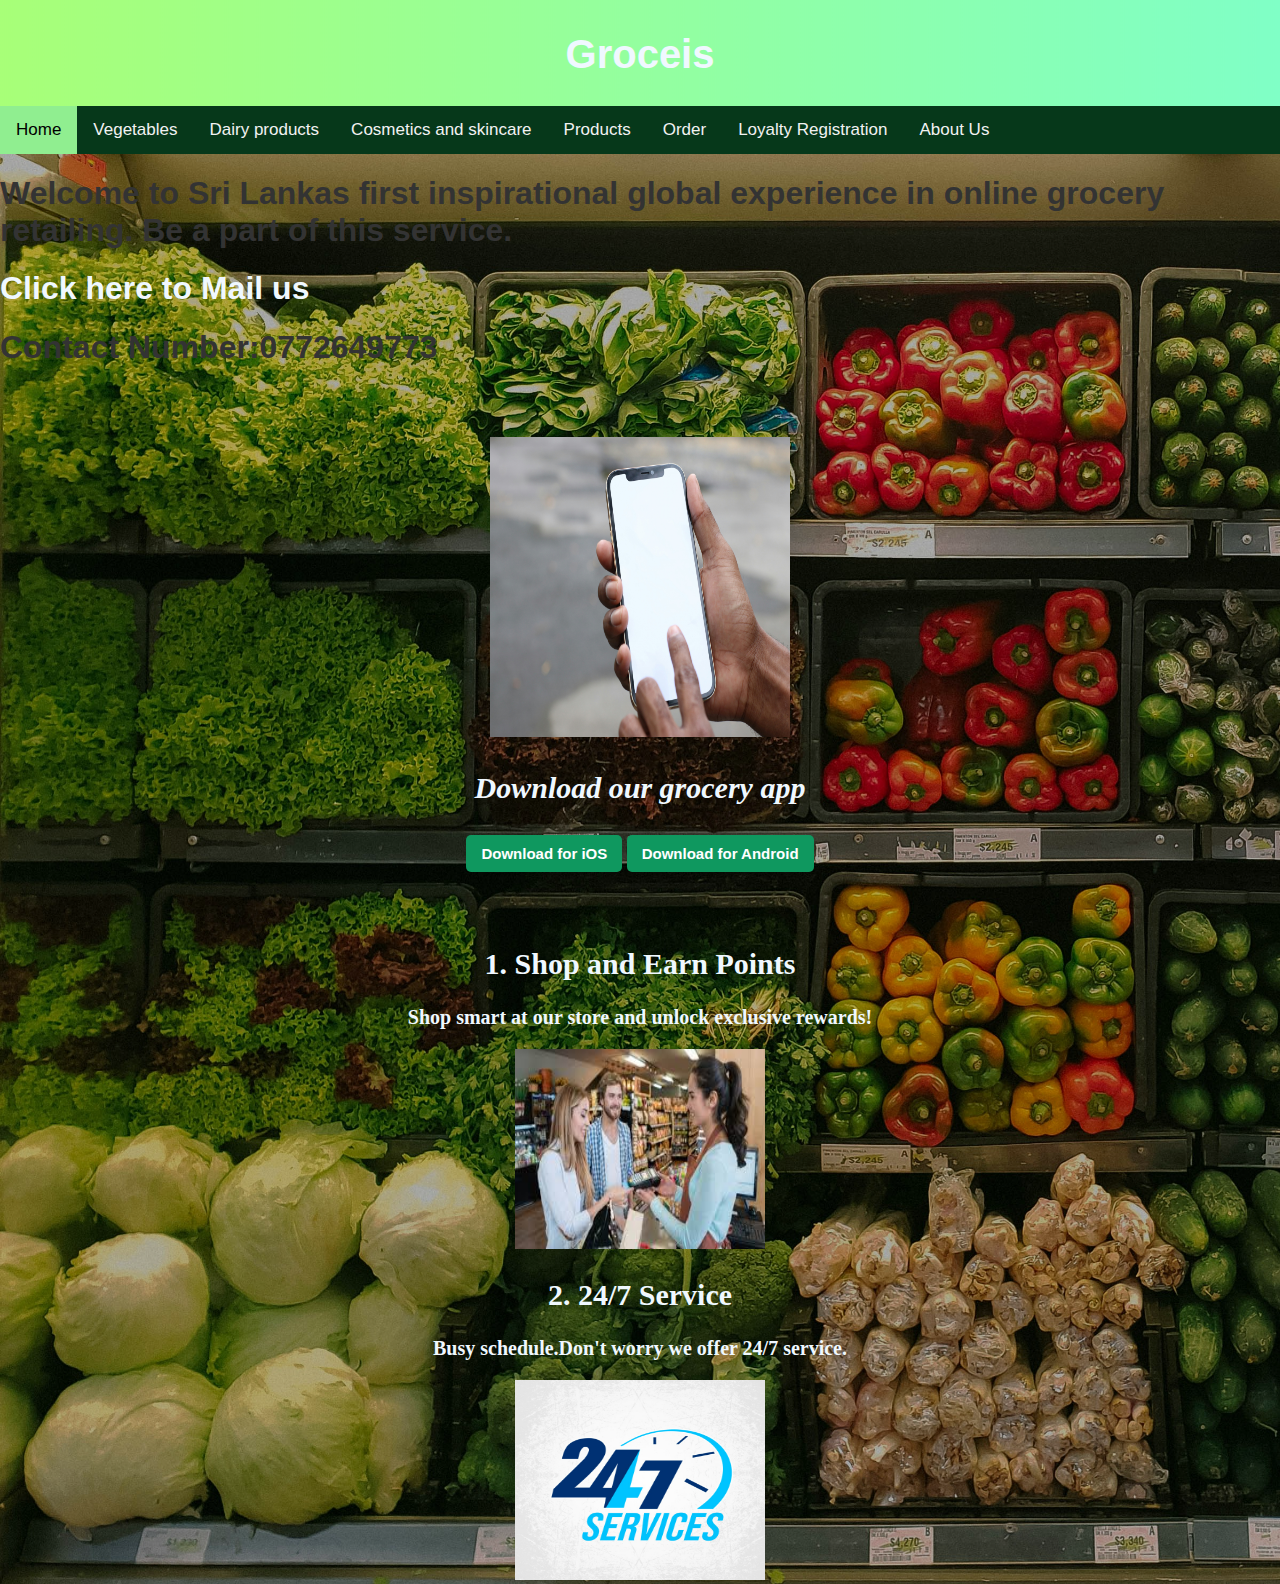
<file: index.html>
<!DOCTYPE html>
<html lang="en">
<head>
    <meta charset="UTF-8">
    <meta name="viewport" content="width=device-width, initial-scale=1.0">
    <title>Home page</title>
    <link rel="stylesheet" href="css_styles/home.css">
    <link rel="manifest" href="manifest.json">
    <link rel="apple-touch-icon" sizes="180x180" href="favicon_package_v0.16/apple-touch-icon.png">
    <link rel="icon" type="image/png" sizes="32x32" href="favicon_package_v0.16/favicon-32x32.png">
    <link rel="icon" type="image/png" sizes="16x16" href="favicon_package_v0.16/favicon-16x16.png">
    <link rel="manifest" href="/site.webmanifest">
    <link rel="mask-icon" href="/safari-pinned-tab.svg" color="#5bbad5">
    <meta name="msapplication-TileColor" content="#da532c">
    <meta name="theme-color" content="#ffffff">
        

   
</head>
<body>
    <header>
            <div class="logo"> 
                   <h1 class="header-title">Groceis</h1>
            </div> 
            <div class="navbar"> 
            <nav> 
                <ul class="nav" > 
                    <li> <a class="active" href="index.html">Home</a> </li> 
                    
                    <li> <a href="vegetable.html">Vegetables</a> </li> 
                        
                    <li> <a href="dairyproducts.html">Dairy products</a> </li> 
                    
                    <li><a href="Cosmetic-and-skincare-page.html">Cosmetics and skincare</a></li> 

                    <li><a href="product.html">Products</a></li>
                    
                    <li> <a href="order.html">Order</a> </li> 
                    
                    <li> <a href="loyaltyreg.html">Loyalty Registration</a></li> 

                    <li> <a href="aboutus.html">About Us</a></li> 
                </ul> 
            </nav> 
        </div>

    </header>
    <main>
<div class="content">
        <div class="intro">
            <div class="introtext">
                <h1>Welcome to Sri Lankas first inspirational global experience in online grocery retailing. Be a part of this service. </h1>
                <h1><a href="mailto:customercare@mart.com">Click here to Mail us</a></h1>  
                 <h1>Contact Number:0772649773</h1>
             </div>
             

            </div>
</div>

    
        <div class="download">
            <img class="app-dwld" src="homepageimages/homeimg6.jpg" alt="Download grocery app">
            <p class="app-dwldtext">Download our grocery app</p>
            <button class="btn"><i class="fa fa-download"></i> Download for iOS</button>
            <button class="btn"><i class="fa fa-download"></i>Download for Android</button>
        </div>
    

    <section class="features">

       <div class="fitem">
            <h2 class="fitemh">1.   Shop and Earn Points</h2>
            <p class="fitemp">Shop smart at our store and unlock exclusive rewards!</p>
            <img src="homepageimages/homeimg7.jpg" alt="People">
        </div>

        <div class="fitem">
            <h2 class="fitemh">2.   24/7 Service</h2>
            <p class="fitemp">Busy schedule.Don't worry we offer 24/7 service.</p>
            <img  src="homepageimages/homeimg8.jpg" alt="24/7 service">
        </div>

       
    </section>


     
     

    </main>

    <footer>

        

    </footer>
    
</body>
</html>
</file>
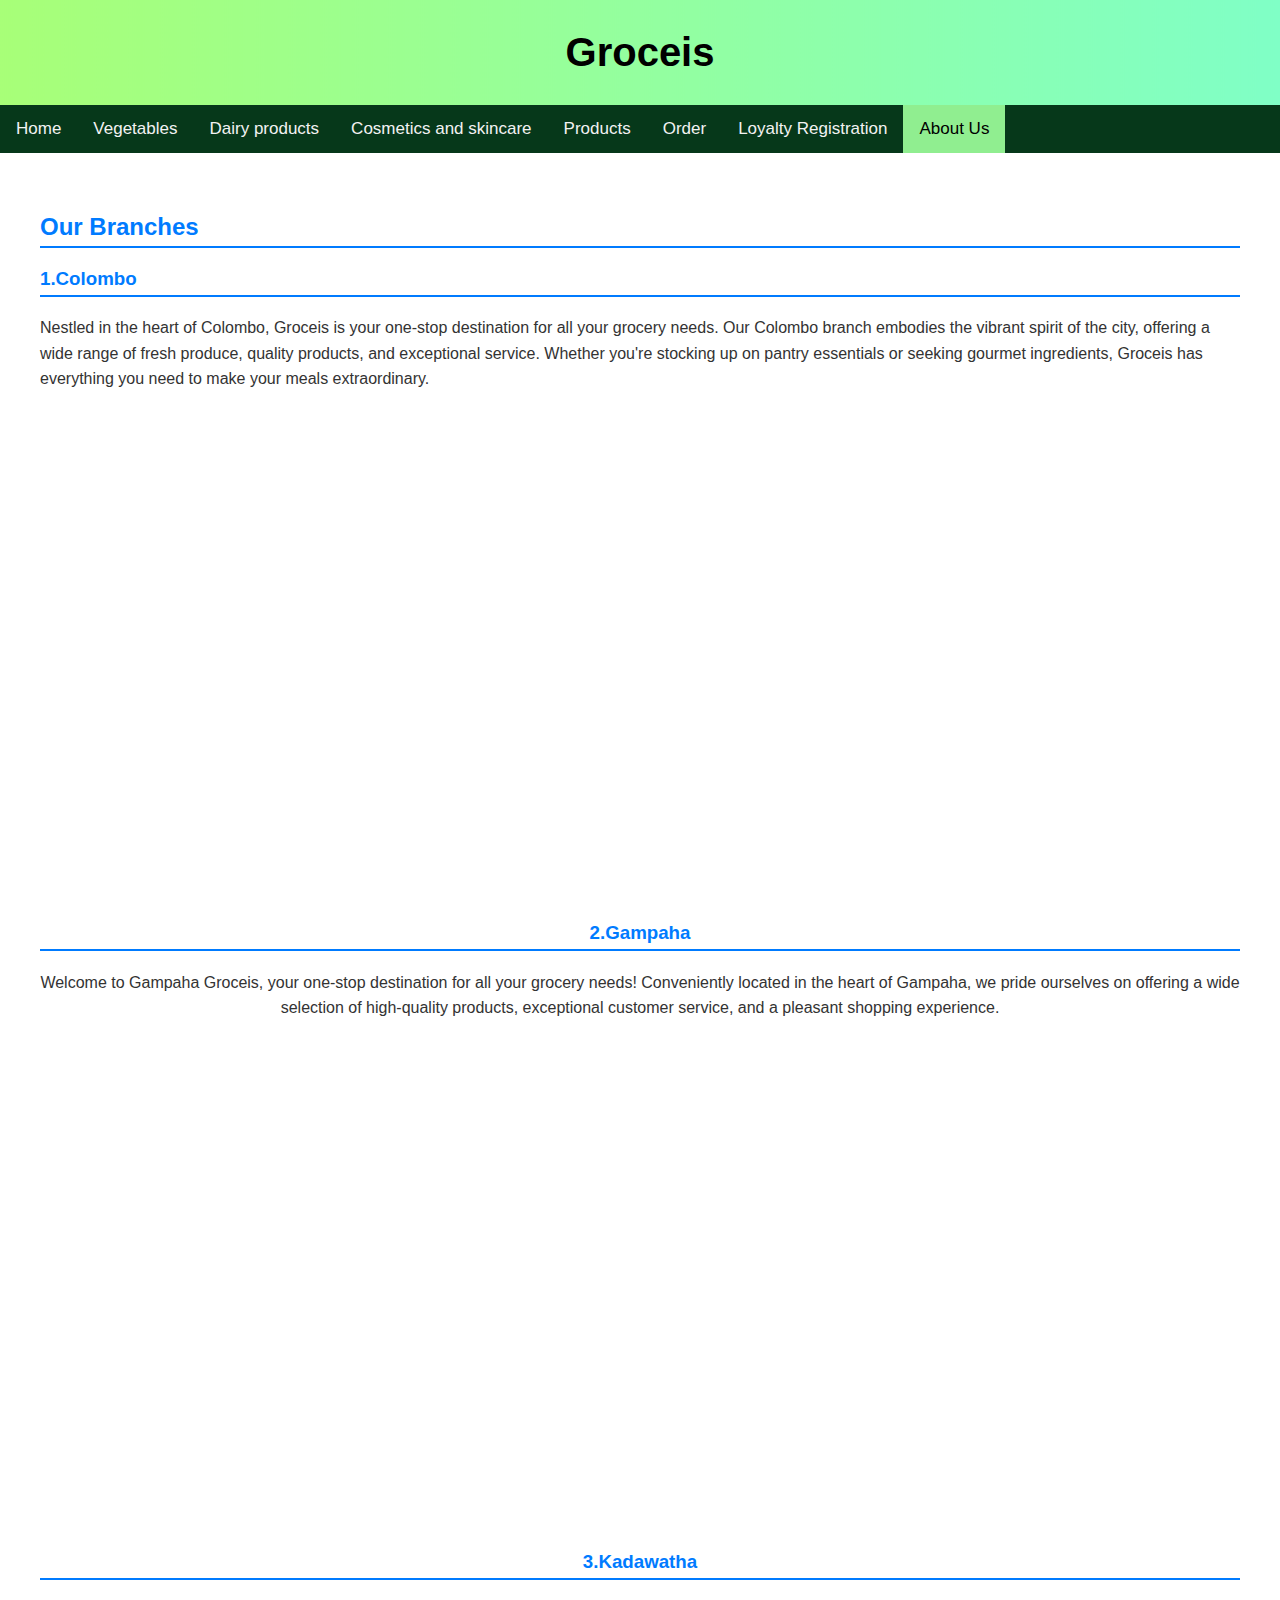
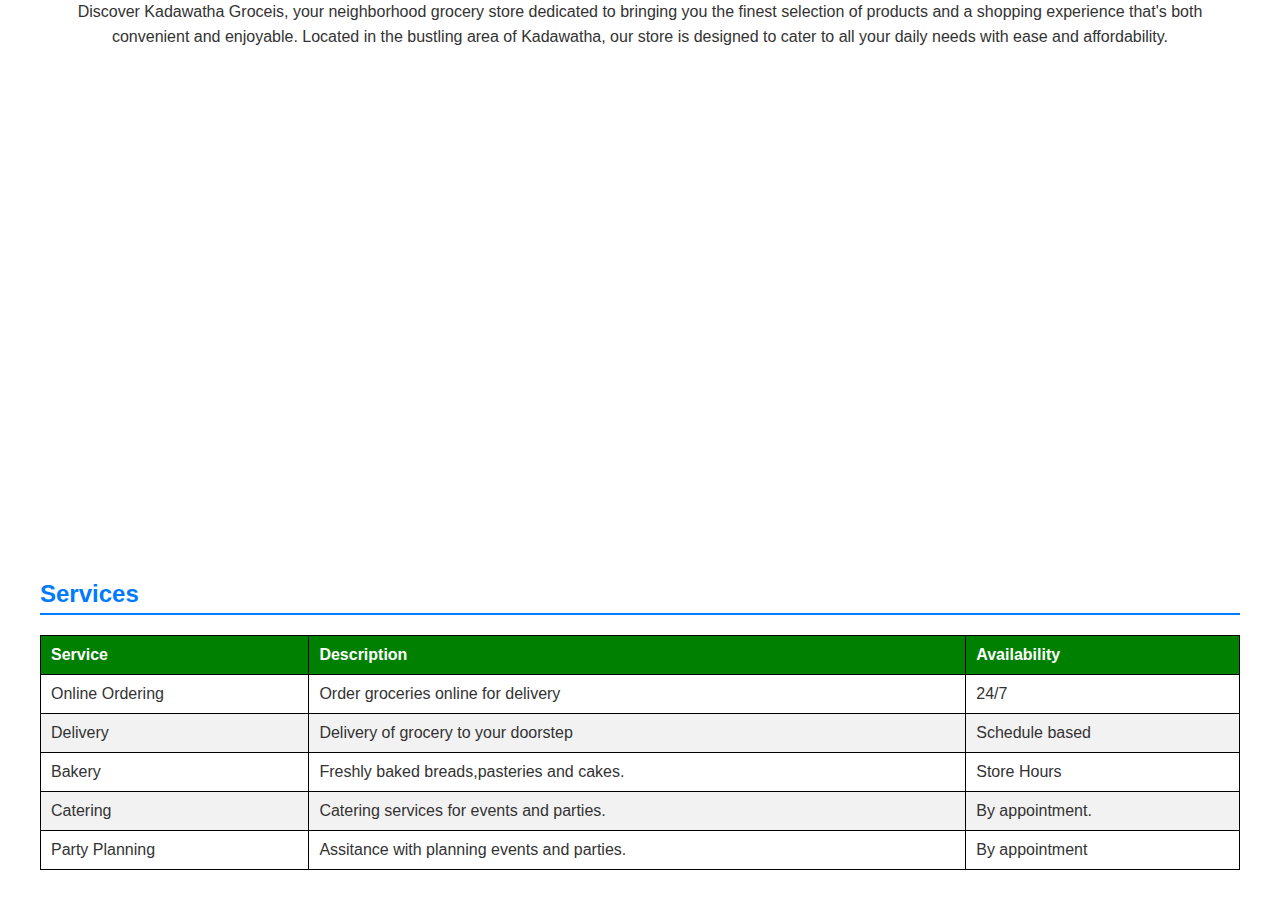
<file: aboutus.html>
<!DOCTYPE html>
<html lang="en">
<head>
    <meta charset="UTF-8">
    <meta name="viewport" content="width=device-width, initial-scale=1.0">
    <title>About us</title>
    <link rel="stylesheet" href="css_styles/aboutus.css">
    <link rel="manifest" href="manifest.json">
    <link rel="apple-touch-icon" sizes="180x180" href="favicon_package_v0.16/apple-touch-icon.png">
    <link rel="icon" type="image/png" sizes="32x32" href="favicon_package_v0.16/favicon-32x32.png">
    <link rel="icon" type="image/png" sizes="16x16" href="favicon_package_v0.16/favicon-16x16.png">
    <link rel="manifest" href="/site.webmanifest">
    <link rel="mask-icon" href="/safari-pinned-tab.svg" color="#5bbad5">
    <meta name="msapplication-TileColor" content="#da532c">
    <meta name="theme-color" content="#ffffff">
        
    
</head>
<body>
    <header>
        <div class="logo"> 
               <h1 class="header-title">Groceis</h1>
        </div> 
        <div class="navbar"> 
        <nav> 
            <ul class="nav" > 
                <li> <a  href="index.html">Home</a> </li> 
                
                <li> <a  href="vegetable.html">Vegetables</a> </li> 
                    
                <li> <a href="dairyproducts.html">Dairy products</a> </li> 
                
                <li><a href="Cosmetic-and-skincare-page.html">Cosmetics and skincare</a></li> 

                <li><a href="product.html">Products</a></li>
                
                <li> <a href="order.html">Order</a> </li> 
                
                <li> <a  href="loyaltyreg.html">Loyalty Registration</a></li> 

                <li> <a class="active" href="aboutus.html">About Us</a></li> 
            </ul> 
        </nav> 
        
    </div>

</header>
    <main>
        <h2>Our Branches</h2>
        <h3>1.Colombo</h3>
        <p>Nestled in the heart of Colombo, Groceis is your one-stop destination for all your grocery needs. Our Colombo branch embodies the vibrant spirit of the city, offering a wide range of fresh produce, quality products, and exceptional service. Whether you're stocking up on pantry essentials or seeking gourmet ingredients, Groceis has everything you need to make your meals extraordinary.</p>
        <div class="iframecontainer">
        <iframe src="https://www.google.com/maps/embed?pb=!1m18!1m12!1m3!1d3961.0656265239304!2d79.86579387448256!3d6.882742118885488!2m3!1f0!2f0!3f0!3m2!1i1024!2i768!4f13.1!3m3!1m2!1s0x3ae25b21c4ad9c7f%3A0x2db603e21bdfd4f9!2sHavelock%20City%20Mall!5e0!3m2!1sen!2slk!4v1716492387746!5m2!1sen!2slk" width="600" height="450" style="border:0;" allowfullscreen="" loading="lazy" referrerpolicy="no-referrer-when-downgrade"></iframe> 
        <h3>2.Gampaha</h3>
        <p>Welcome to Gampaha Groceis, your one-stop destination for all your grocery needs! Conveniently located in the heart of Gampaha, we pride ourselves on offering a wide selection of high-quality products, exceptional customer service, and a pleasant shopping experience.</p>
       <iframe src="https://www.google.com/maps/embed?pb=!1m18!1m12!1m3!1d3329.3536921716204!2d79.99564926565755!3d7.09221684416972!2m3!1f0!2f0!3f0!3m2!1i1024!2i768!4f13.1!3m3!1m2!1s0x3ae2fb8d4e7e318f%3A0x2f8860a37db67fac!2sWard%20City%20Shopping%20Mall%2C%20Marybiso%20Rd%2C%20Gampaha!5e0!3m2!1sen!2slk!4v1716492610562!5m2!1sen!2slk" width="600" height="450" style="border:0;" allowfullscreen="" loading="lazy" referrerpolicy="no-referrer-when-downgrade"></iframe>
        <h3>3.Kadawatha</h3>
        <p>Discover Kadawatha Groceis, your neighborhood grocery store dedicated to bringing you the finest selection of products and a shopping experience that's both convenient and enjoyable. Located in the bustling area of Kadawatha, our store is designed to cater to all your daily needs with ease and affordability.</p>
        <iframe src="https://www.google.com/maps/embed?pb=!1m18!1m12!1m3!1d3330.0023879071914!2d79.94587784042206!3d7.001918911861654!2m3!1f0!2f0!3f0!3m2!1i1024!2i768!4f13.1!3m3!1m2!1s0x3ae2f8692982701f%3A0xf1d2181ac729954c!2sArpico%20Super%20Center%20-%20Kadawatha!5e0!3m2!1sen!2slk!4v1716492774199!5m2!1sen!2slk" width="600" height="450" style="border:0;" allowfullscreen="" loading="lazy" referrerpolicy="no-referrer-when-downgrade"></iframe>
    </div>



    <h2>Services </h2>
        <table   class="table">
            <tr>
                <th>Service</th>
                <th>Description</th>
                <th>Availability</th>
            </tr>
            <tbody>
                <tr>
                    <td>Online Ordering</td>
                    <td>Order groceries online for delivery</td>
                    <td>24/7</td>
                </tr>

                <tr>
                    <td>Delivery</td>
                    <td>Delivery of grocery to your doorstep</td>
                    <td>Schedule based</td>
                </tr>

                <tr>
                    <td>Bakery</td>
                    <td>Freshly baked breads,pasteries and cakes.</td>
                    <td>Store Hours</td>
                </tr>

                <tr>
                    <td>Catering</td>
                    <td>Catering services for events and parties.</td>
                    <td>By appointment.</td>
                </tr>

                <tr>
                    <td>Party Planning</td>
                    <td>Assitance with planning events and parties.</td>
                    <td>By appointment</td>
                </tr>
            </tbody>
            

        </table>

    </main>

    <footer></footer>

    
</body>
</html>
</file>
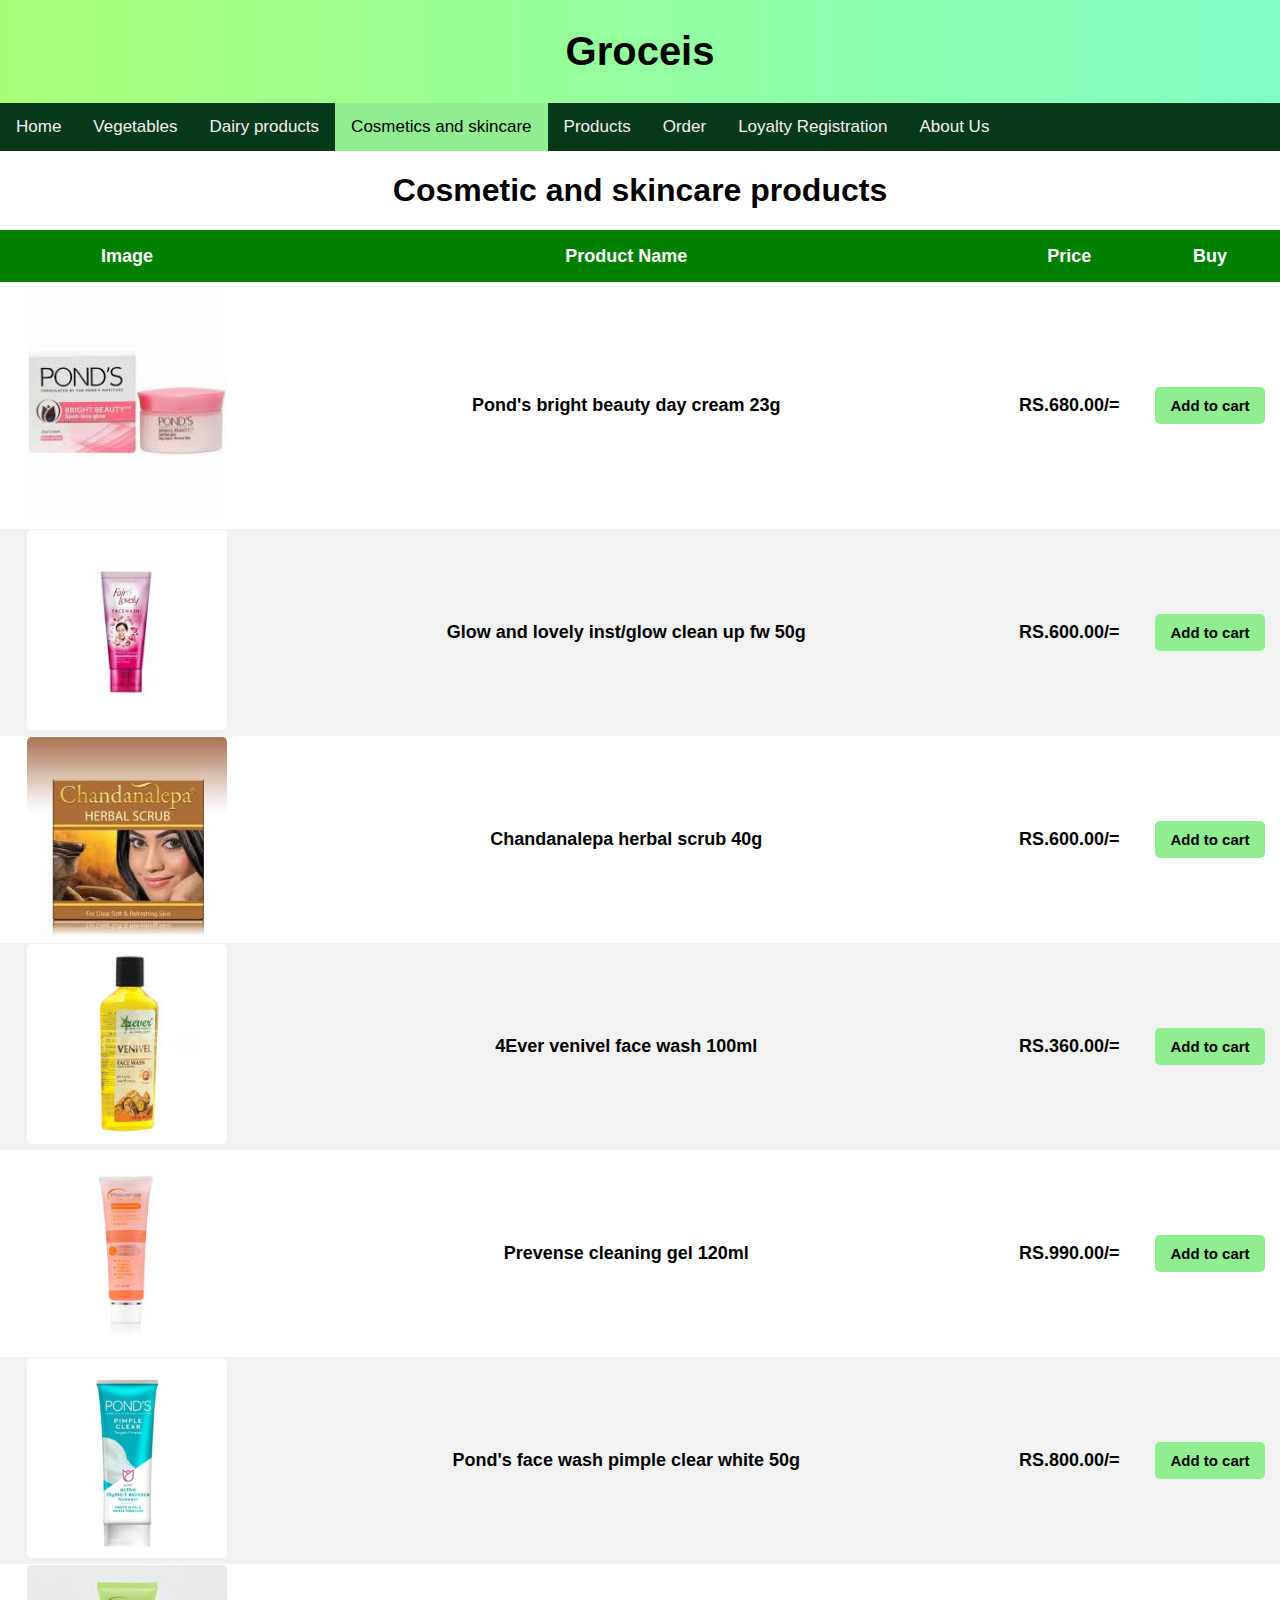
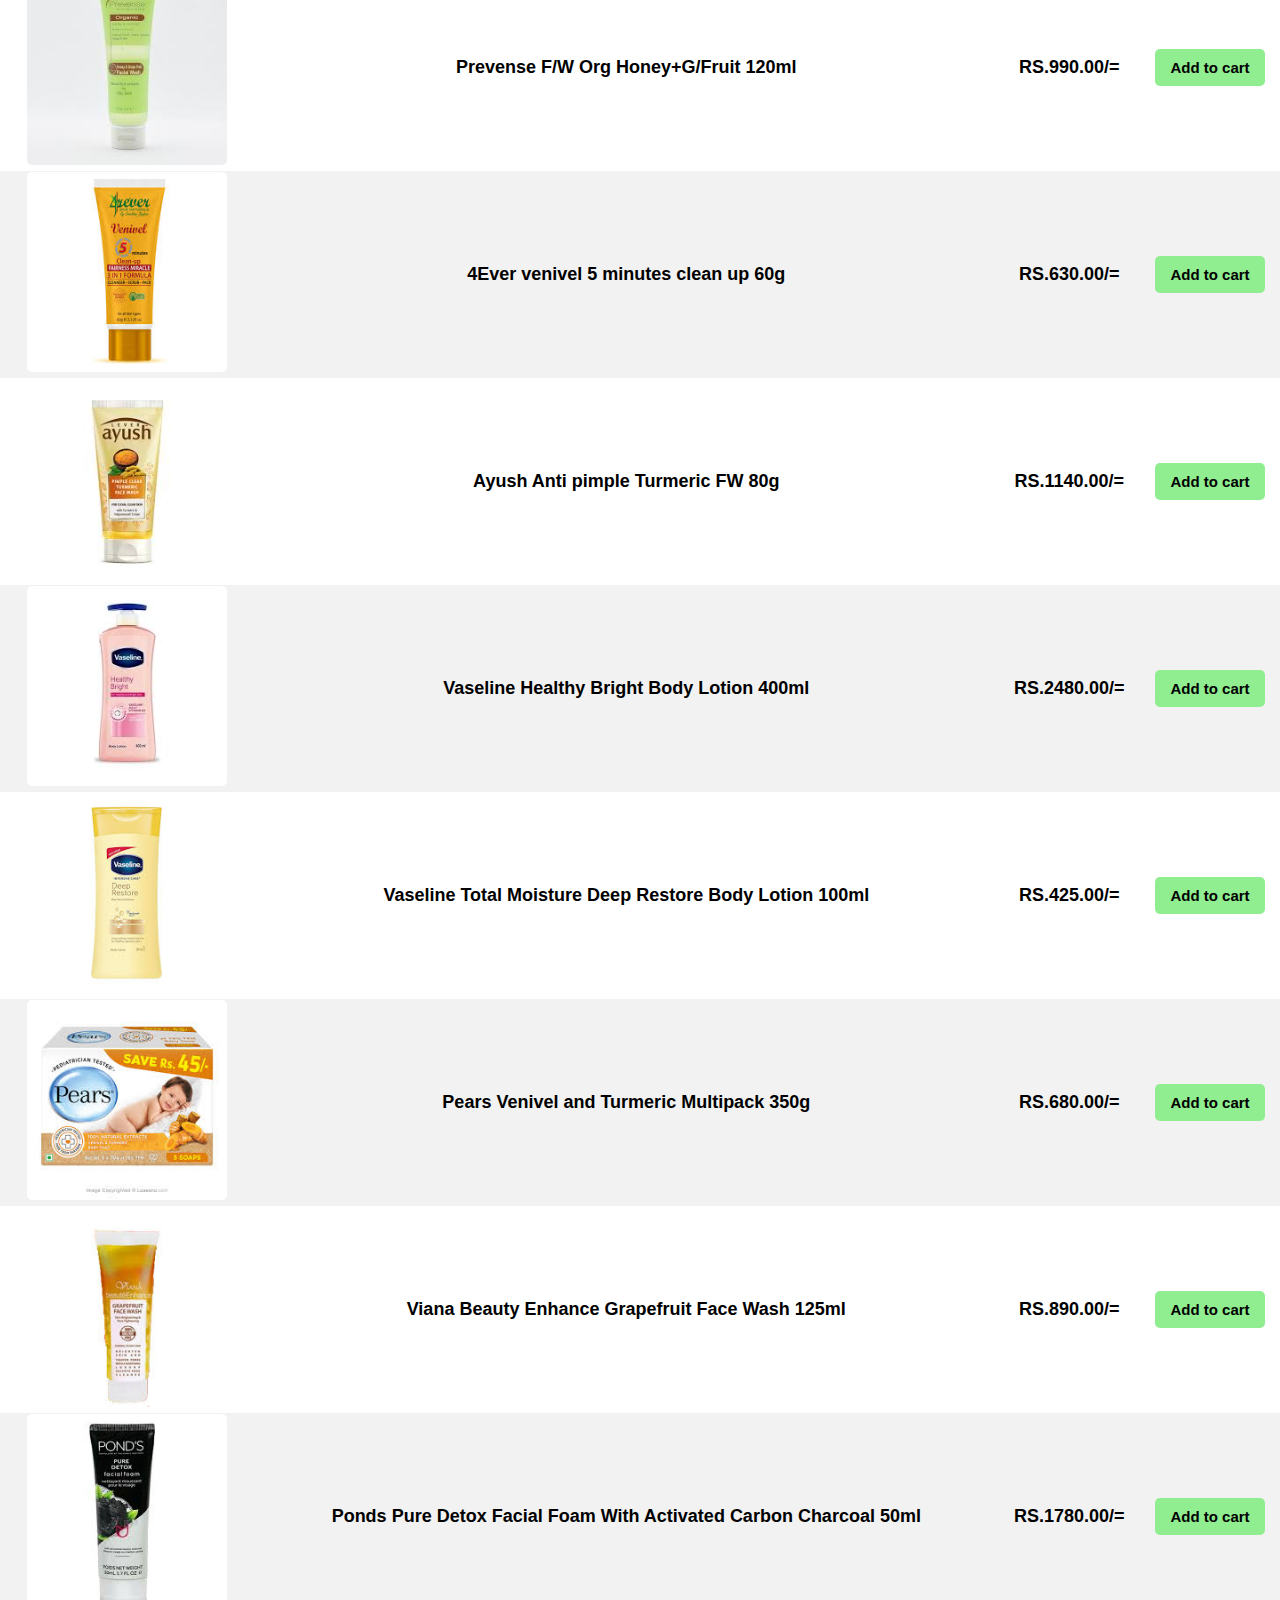
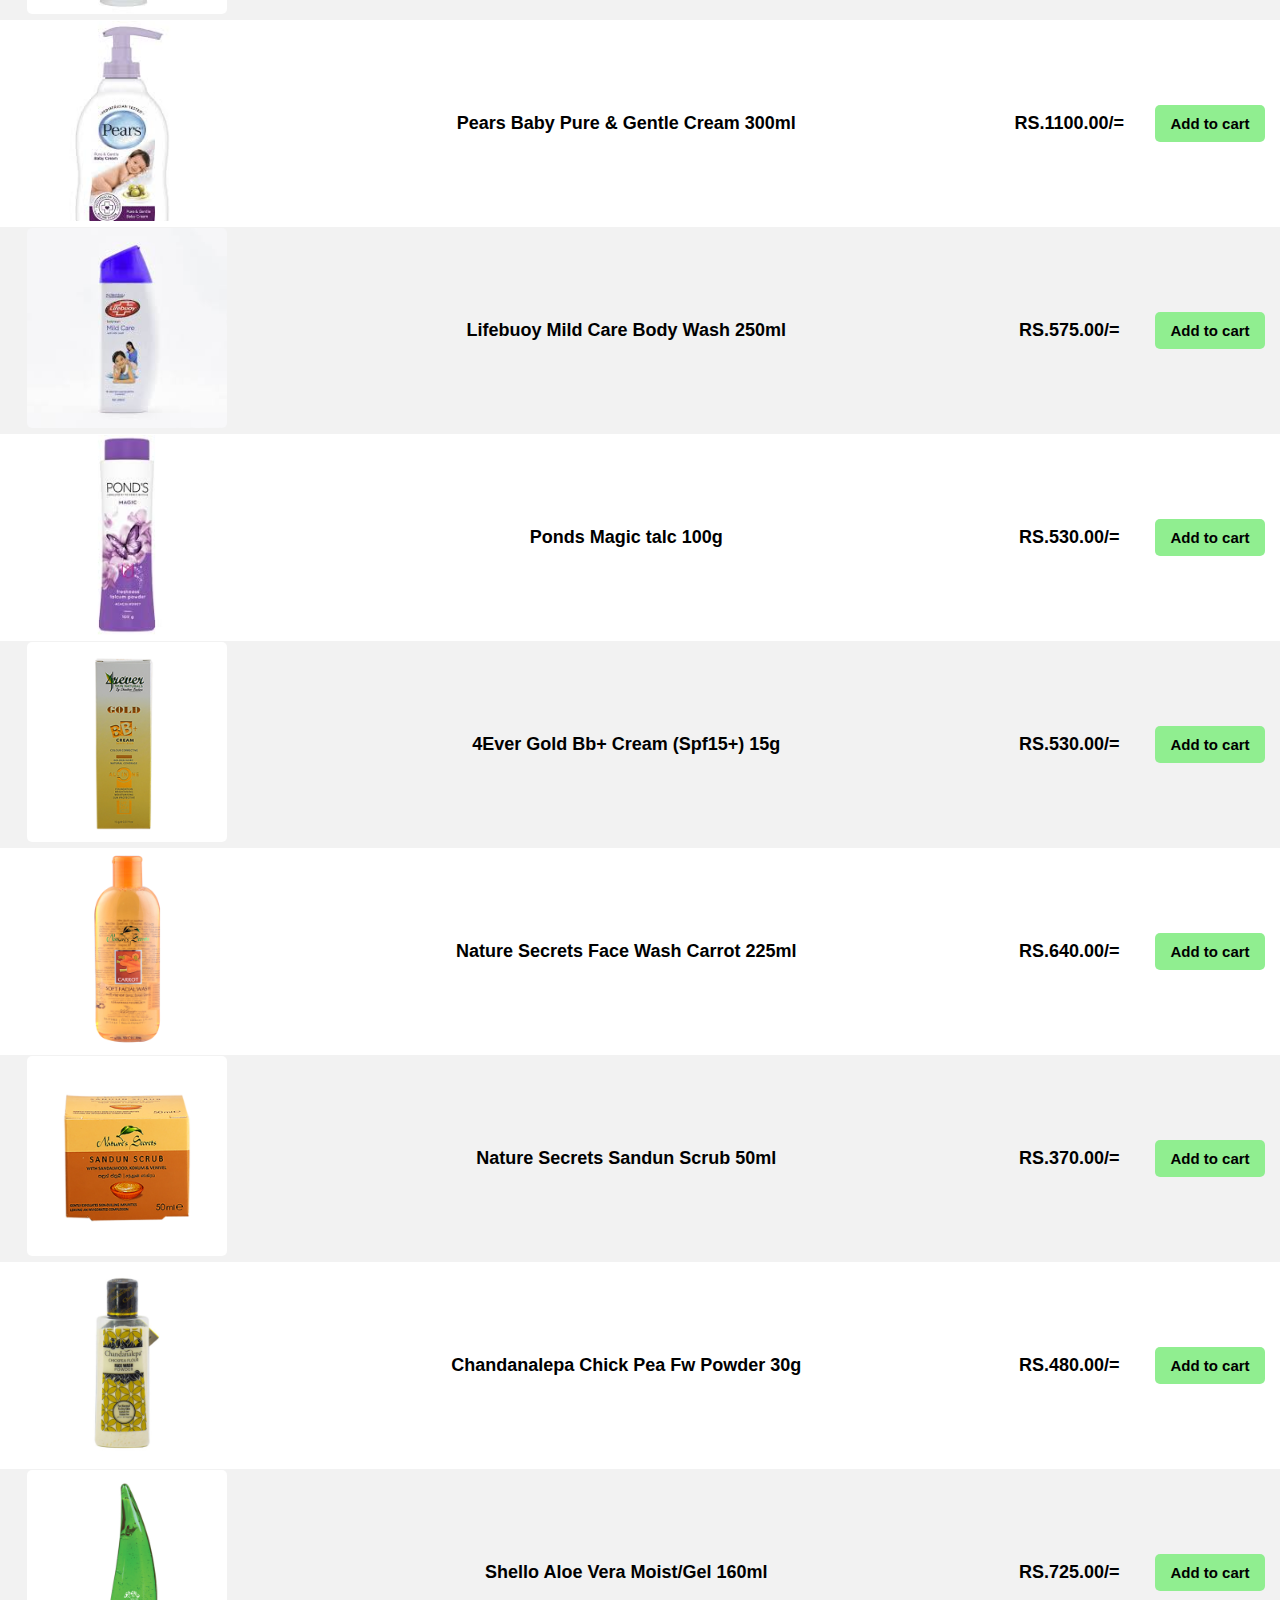
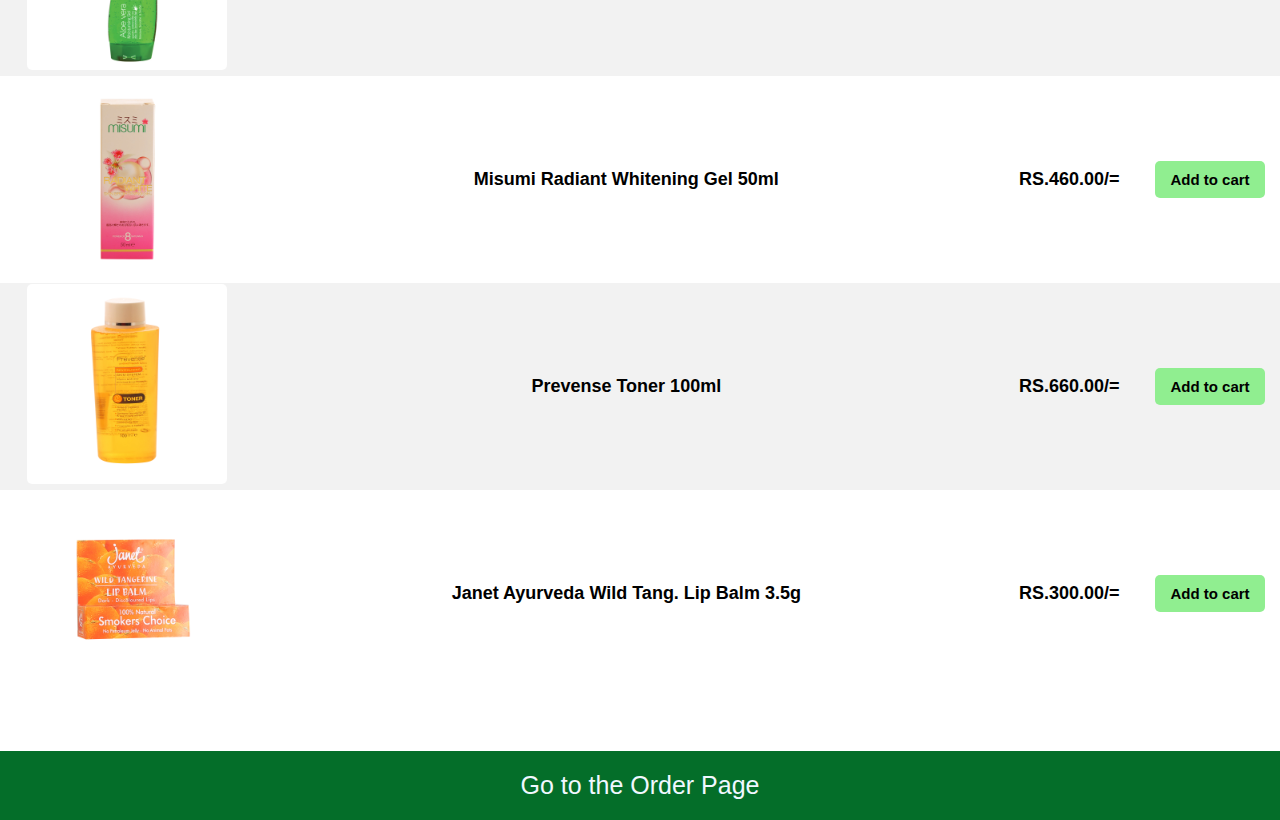
<file: Cosmetic-and-skincare-page.html>
<!DOCTYPE html>
<html lang="en">
<head>
    <meta charset="UTF-8">
    <meta name="viewport" content="width=device-width, initial-scale=1.0">
    <title>Cosmetic and Skincare</title>
    <link rel="stylesheet" href="css_styles/cosmetics.css">
    <link rel="manifest" href="manifest.json">
    <link rel="apple-touch-icon" sizes="180x180" href="favicon_package_v0.16/apple-touch-icon.png">
    <link rel="icon" type="image/png" sizes="32x32" href="favicon_package_v0.16/favicon-32x32.png">
    <link rel="icon" type="image/png" sizes="16x16" href="favicon_package_v0.16/favicon-16x16.png">
    <link rel="manifest" href="/site.webmanifest">
    <link rel="mask-icon" href="/safari-pinned-tab.svg" color="#5bbad5">
    <meta name="msapplication-TileColor" content="#da532c">
    <meta name="theme-color" content="#ffffff">
        
</head>
<body>
    <header>
        <div class="logo"> 
               <h1 class="header-title">Groceis</h1>
        </div> 
        <div class="navbar"> 
        <nav> 
            <ul class="nav" > 
                <li> <a  href="index.html">Home</a> </li> 
                
                <li> <a  href="vegetable.html">Vegetables</a> </li> 
                    
                <li> <a href="dairyproducts.html">Dairy products</a> </li> 
                
                <li><a class="active" href="Cosmetic-and-skincare-page.html">Cosmetics and skincare</a></li> 

                <li><a href="product.html">Products</a></li>
                
                <li> <a href="order.html">Order</a> </li> 
                
                <li> <a href="loyaltyreg.html">Loyalty Registration</a></li> 

                <li> <a href="aboutus.html">About Us</a></li> 
            </ul> 
        </nav> 
        
    </div>

</header>
        <h1>Cosmetic and skincare products</h1>
    <main>
        <table  class="table">
            <tr >
                <th>Image</th>
                <th>Product Name</th>
                <th>Price</th>
                <th>Buy</th>
            </tr>
            <tbody>
            <tr>
                <td><img src="Cosmetics_images/img1.jpeg" alt="Ponds" width="200" ></td>
                <td>Pond's bright beauty day cream 23g</td>
                <td>RS.680.00/=</td>
                <td><button class="button">Add to cart</button></td>
            </tr>
            <tr>
                <td><img src="Cosmetics_images/img2.jpeg" alt="Glow and lovely" width="200" ></td>
                <td>Glow and lovely inst/glow clean up fw 50g</td>
                <td>RS.600.00/=</td>
                <td><button class="button">Add to cart</button></td>
            </tr>
            <tr>
                <td><img src="Cosmetics_images/img3.jpeg" alt="Chandanalepa" width="200" ></td>
                <td>Chandanalepa herbal scrub 40g</td>
                <td>RS.600.00/=</td>
                <td><button class="button">Add to cart</button></td>
            </tr>
            <tr>
                <td><img src="Cosmetics_images/img4.jpeg" alt="Facewash" width="200"></td>
                <td>4Ever venivel face wash 100ml</td>
                <td>RS.360.00/=</td>
                <td><button class="button">Add to cart</button></td>
            </tr>
            <tr>
                <td><img src="Cosmetics_images/img5.jpeg" alt="Cleaning gel" width="200"></td>
                <td>Prevense cleaning gel 120ml </td>
                <td>RS.990.00/=</td>
                <td><button class="button">Add to cart</button></td>
            </tr>
            <tr>
                <td><img src="Cosmetics_images/img6.jpeg" alt="Ponds facewash" width="200"></td>
                <td>Pond's face wash pimple clear white 50g</td>
                <td>RS.800.00/=</td>
                <td><button class="button">Add to cart</button></td>
            </tr>
            <tr>
                <td><img src="Cosmetics_images/img7.jpeg" alt="Prevense" width="200"></td>
                <td>Prevense F/W Org Honey+G/Fruit 120ml</td>
                <td>RS.990.00/=</td>
                <td><button class="button">Add to cart</button></td>
            </tr>
            <tr>
                <td><img src="Cosmetics_images/img8.jpeg" alt="4Ever" width="200"></td>
                <td>4Ever venivel 5 minutes clean up 60g</td>
                <td>RS.630.00/=</td>
                <td><button class="button">Add to cart</button></td>
            </tr>
            <tr>
                <td><img src="Cosmetics_images/img9.jpeg" alt="Ayush" width="200"></td>
                <td>Ayush Anti pimple Turmeric FW 80g</td>
                <td>RS.1140.00/=</td>
                <td><button class="button">Add to cart</button></td>
                
            </tr>
            <tr>
                <td><img src="Cosmetics_images/img10.jpeg" alt="Vaseline" width="200"></td>
                <td>Vaseline Healthy Bright Body Lotion 400ml</td>
                <td>RS.2480.00/=</td>
                <td><button class="button">Add to cart</button></td>
            </tr>
            <tr>
                <td><img src="Cosmetics_images/img11.jpeg" alt="Body lotion" width="200"></td>
                <td>Vaseline Total Moisture Deep Restore Body Lotion 100ml</td>
                <td>RS.425.00/=</td>
                <td><button class="button">Add to cart</button></td>
            </tr>
            <tr>
                <td><img src="Cosmetics_images/img12.jpeg" alt="Pears" width="200"></td>
                <td>Pears Venivel and Turmeric Multipack 350g</td>
                <td>RS.680.00/=</td>
                <td><button class="button">Add to cart</button></td>
            </tr>
            <tr>
                <td><img src="Cosmetics_images/img13.jpeg" alt="Viana" width="200"></td>
                <td>Viana Beauty Enhance Grapefruit Face Wash 125ml</td> 
                <td>RS.890.00/=</td>
                <td><button class="button">Add to cart</button></td>
            </tr>
            <tr>
                <td><img src="Cosmetics_images/img14.jpeg" alt="Ponds facial form" width="200"></td>
                <td>Ponds Pure Detox Facial Foam With Activated Carbon Charcoal 50ml</td>
                <td>RS.1780.00/=</td>
                <td><button class="button">Add to cart</button></td>
            </tr>
            <tr>
                <td><img src="Cosmetics_images/img15.jpeg" alt="Baby Cream" width="200"></td>
                <td>Pears Baby Pure & Gentle Cream 300ml</td>
                <td>RS.1100.00/=</td>
                <td><button class="button">Add to cart</button></td>
            </tr>
            <tr>
                <td><img src="Cosmetics_images/img16.jpeg" alt="Lifebuoy" width="200"></td>
                <td>Lifebuoy Mild Care Body Wash 250ml</td>
                <td>RS.575.00/=</td>
                <td><button class="button">Add to cart</button></td>
            </tr>
            <tr>
                <td><img src="Cosmetics_images/img17.jpeg" alt="Magic Talc" width="200"></td>
                <td>Ponds Magic talc 100g</td>
                <td>RS.530.00/=</td>
                <td><button class="button">Add to cart</button></td>
            </tr>
            <tr>
                <td><img src="Cosmetics_images/img18.jpg" alt="BB cream" width="200"></td>
                <td>4Ever Gold Bb+ Cream (Spf15+) 15g</td>
                <td>RS.530.00/=</td>
                <td><button class="button">Add to cart</button></td>
            </tr>
            <tr>
                <td><img src="Cosmetics_images/img19.jpg" alt="nature Secrets" width="200"></td>
                <td>Nature Secrets Face Wash Carrot 225ml </td>
                <td>RS.640.00/=</td>
                <td><button class="button">Add to cart</button></td>
            </tr>
            <tr>
                <td><img src="Cosmetics_images/img20.jpg" alt="sandun scrub" width="200"></td>
                <td>Nature Secrets Sandun Scrub 50ml</td>
                <td>RS.370.00/=</td>
                <td><button class="button">Add to cart</button></td>
            </tr>
            <tr>
                <td><img src="Cosmetics_images/img21.jpg" alt="Chick pea powder" width="200"></td>
                <td>Chandanalepa Chick Pea Fw Powder 30g</td>
                <td>RS.480.00/=</td>
                <td><button class="button">Add to cart</button></td>
            </tr>
            <tr>
                <td><img src="Cosmetics_images/img22.jpg" alt="Aloevera gel" width="200"></td>
                <td>Shello Aloe Vera Moist/Gel 160ml</td>
                <td>RS.725.00/=</td>
                <td><button class="button">Add to cart</button></td>
            </tr>
            <tr>
                <td><img src="Cosmetics_images/img23.jpg" alt="Misumi" width="200"></td>
                <td>Misumi Radiant Whitening Gel 50ml</td>
                <td>RS.460.00/=</td>
                <td><button class="button">Add to cart</button></td>
            </tr>
            <tr>
                <td><img src="Cosmetics_images/img24.jpg" alt="Toner" width="200"></td>
                <td> Prevense Toner 100ml</td>
                <td>RS.660.00/=</td>
                <td><button class="button">Add to cart</button></td>
            </tr>
            <tr>
                <td><img src="Cosmetics_images/img25.jpg" alt="Lip balm" width="200"></td>
                <td>Janet Ayurveda Wild Tang. Lip Balm 3.5g </td>
                <td>RS.300.00/=</td>
                <td><button class="button">Add to cart</button></td>
            </tr>


        </tbody>
            

            
                
    
        </table>
    </main>
    <br><br><br>

     <footer>
        <a class="direct-order" href="order.html">Go to the Order Page</a>
    </footer>
    
</body>
</html>
</file>
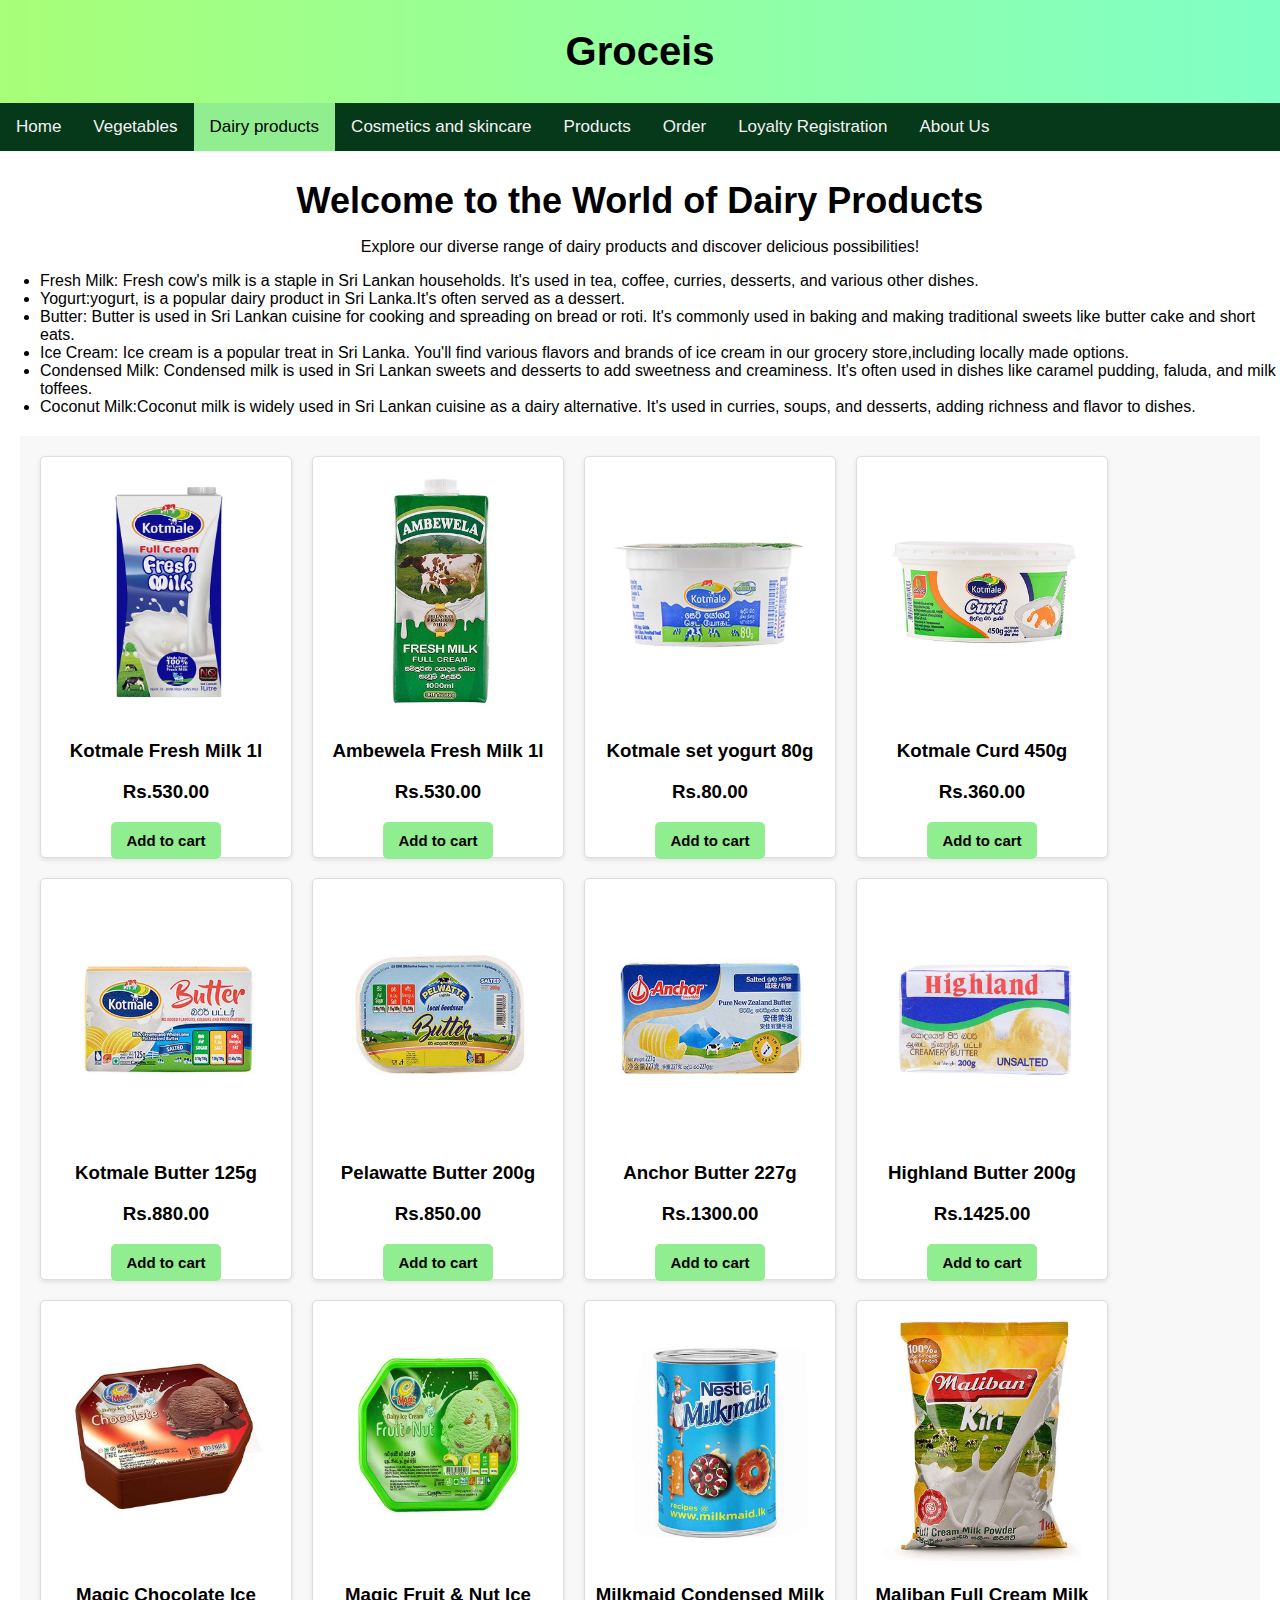
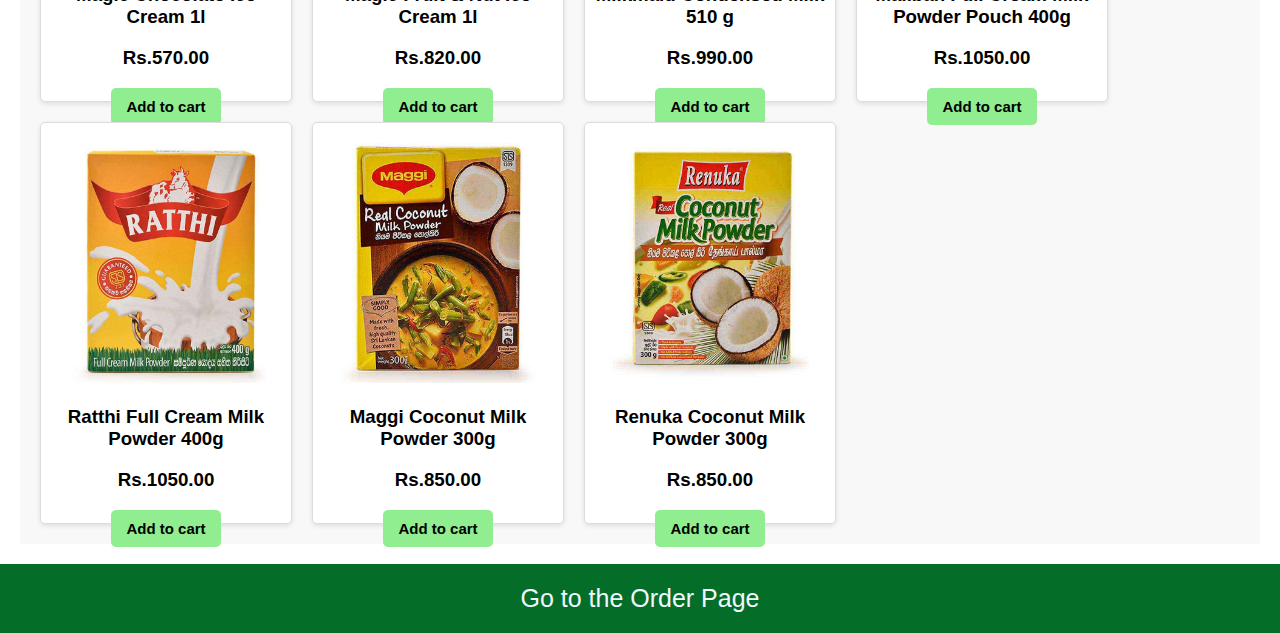
<file: dairyproducts.html>
<!DOCTYPE html>
<html lang="en">
<head>
    <meta charset="UTF-8">
    <meta name="viewport" content="width=device-width, initial-scale=1.0">
    <title>Dairy Products </title>
    <link rel="stylesheet" href="css_styles/dairy.css">
    <link rel="manifest" href="manifest.json">
    <link rel="apple-touch-icon" sizes="180x180" href="favicon_package_v0.16/apple-touch-icon.png">
    <link rel="icon" type="image/png" sizes="32x32" href="favicon_package_v0.16/favicon-32x32.png">
    <link rel="icon" type="image/png" sizes="16x16" href="favicon_package_v0.16/favicon-16x16.png">
    <link rel="manifest" href="/site.webmanifest">
    <link rel="mask-icon" href="/safari-pinned-tab.svg" color="#5bbad5">
    <meta name="msapplication-TileColor" content="#da532c">
    <meta name="theme-color" content="#ffffff">
        
    
</head>
<body>
    <header>
        <div class="logo"> 
               <h1 class="header-title">Groceis</h1>
        </div> 
        <div class="navbar"> 
        <nav> 
            <ul class="nav"> 
                <li> <a  href="index.html">Home</a> </li> 
                
                <li> <a  href="vegetable.html">Vegetables</a> </li> 
                    
                <li> <a class="active" href="dairyproducts.html">Dairy products</a> </li> 
                
                <li><a href="Cosmetic-and-skincare-page.html">Cosmetics and skincare</a></li> 

                <li><a href="product.html">Products</a></li>
                
                <li> <a href="order.html">Order</a> </li> 
                
                <li> <a href="loyaltyreg.html">Loyalty Registration</a></li> 

                <li> <a href="aboutus.html">About Us</a></li> 
            </ul> 
        </nav> 
        
    </div>

</header>

        <h2 class="intro">Welcome to the World of Dairy Products</h2>
        <p class="intro">Explore our diverse range of dairy products and discover delicious possibilities!
            <br>
            <ul class="dairylist">
           <li>Fresh Milk: Fresh cow's milk is a staple in Sri Lankan households. It's used in tea, coffee, curries, desserts, and various other dishes. </li> 
           <li>Yogurt:yogurt, is a popular dairy product in Sri Lanka.It's often served as a dessert.</li>
           <li>Butter: Butter is used in Sri Lankan cuisine for cooking and spreading on bread or roti. It's commonly used in baking and making traditional sweets like butter cake and short eats.</li>
           <li>Ice Cream: Ice cream is a popular treat in Sri Lanka. You'll find various flavors and brands of ice cream in our grocery store,including locally made options.</li>  
           <li>Condensed Milk: Condensed milk is used in Sri Lankan sweets and desserts to add sweetness and creaminess. It's often used in dishes like caramel pudding, faluda, and milk toffees.</li> 
           <li>Coconut Milk:Coconut milk is widely used in Sri Lankan cuisine as a dairy alternative. It's used in curries, soups, and desserts, adding richness and flavor to dishes. </li> 
        </ul></p>
   
    <main> 
        <div class="gridcontainer">
            <div class="product">
                <img src="dairyproductsimages/dairy1.jpg" alt="Fresh Milk">
                <h3>Kotmale Fresh Milk 1l</h3>
                <h3>Rs.530.00</h3>
                <button class="button">Add to cart</button>
            </div>
        
            
                <div class="product">
                    <img src="dairyproductsimages/dairy2.jpg" alt="Ambewela Fresh Milk">
                    <h3>Ambewela Fresh Milk 1l</h3>
                    <h3>Rs.530.00</h3>
                    <button class="button">Add to cart</button>
            </div>
        
          
             <div class="product">
                <img src="dairyproductsimages/dairy3.jpg" alt="Yogurt">
                <h3>Kotmale set yogurt 80g</h3>
                <h3>Rs.80.00</h3>
                <button class="button">Add to cart</button>
            </div>
       
         
                <div class="product">
                    <img src="dairyproductsimages/dairy4.jpg" alt="curd">
                    <h3>Kotmale Curd 450g</h3>
                    <h3>Rs.360.00</h3>
                    <button class="button">Add to cart</button>
            </div>  
       
            
                <div class="product">
                    <img src="dairyproductsimages/dairy5.jpg" alt="Butter">
                    <h3>Kotmale Butter 125g</h3>
                    <h3>Rs.880.00</h3>
                    <button class="button">Add to cart</button>
            </div>  
        
            
                <div class="product">
                    <img src="dairyproductsimages/dairy6.jpg" alt=" Pelawatte Butter">
                    <h3>Pelawatte Butter 200g</h3>
                    <h3>Rs.850.00</h3>
                    <button class="button">Add to cart</button>
            </div>  
        
            
                <div class="product">
                    <img src="dairyproductsimages/dairy7.jpg" alt=" Anchor Butter">
                    <h3>Anchor Butter 227g</h3>
                    <h3>Rs.1300.00</h3>
                    <button class="button">Add to cart</button>
            </div>  
         
            
                <div class="product">
                    <img src="dairyproductsimages/dairy8.jpg" alt=" Highland Butter">
                    <h3>Highland Butter 200g</h3>
                    <h3>Rs.1425.00</h3>
                    <button class="button">Add to cart</button>
            </div>  
         
         
                <div class="product">
                    <img src="dairyproductsimages/dairy9.jpg" alt="Ice cream">
                    <h3>Magic Chocolate Ice Cream 1l</h3>
                    <h3>Rs.570.00</h3>
                    <button class="button">Add to cart</button>
             </div> 

            
                <div class="product">
                    <img src="dairyproductsimages/dairy10.jpg" alt=" Fruit and nut Ice cream">
                    <h3>Magic Fruit & Nut Ice Cream 1l</h3>
                    <h3>Rs.820.00</h3>
                    <button class="button">Add to cart</button>
             </div> 

           
                <div class="product">
                    <img src="dairyproductsimages/dairy11.jpg" alt="Condensed Milk">
                    <h3>Milkmaid Condensed Milk  510 g</h3>
                    <h3>Rs.990.00</h3>
                    <button class="button">Add to cart</button>
             </div> 

           
                <div class="product">
                    <img src="dairyproductsimages/dairy12.jpg" alt="Milk powder">
                    <h3>Maliban Full Cream Milk Powder Pouch 400g</h3>
                    <h3>Rs.1050.00</h3>
                    <button class="button">Add to cart</button>
             </div> 

            
                <div class="product">
                    <img src="dairyproductsimages/dairy13.jpg" alt=" Ratthi Milk powder">
                    <h3>Ratthi Full Cream Milk Powder 400g</h3>
                    <h3>Rs.1050.00</h3>
                    <button class="button">Add to cart</button>
             </div> 

            
                <div class="product">
                    <img src="dairyproductsimages/dairy14.jpg" alt=" Maggi Milk Powder">
                    <h3>Maggi Coconut Milk Powder 300g</h3>
                    <h3>Rs.850.00</h3>
                    <button class="button">Add to cart</button>
             </div> 

            
                <div class="product">
                    <img src="dairyproductsimages/dairy15.jpg" alt=" Renuka coconut Milk Powder">
                    <h3>Renuka Coconut Milk Powder 300g</h3>
                    <h3>Rs.850.00</h3>
                    <button class="button">Add to cart</button>
             </div> 

             </div>
             
        </main>

        <footer>
            <a class="direct-order" href="order.html">Go to the Order Page</a>
        </footer>
    
</body>
</html>
</file>
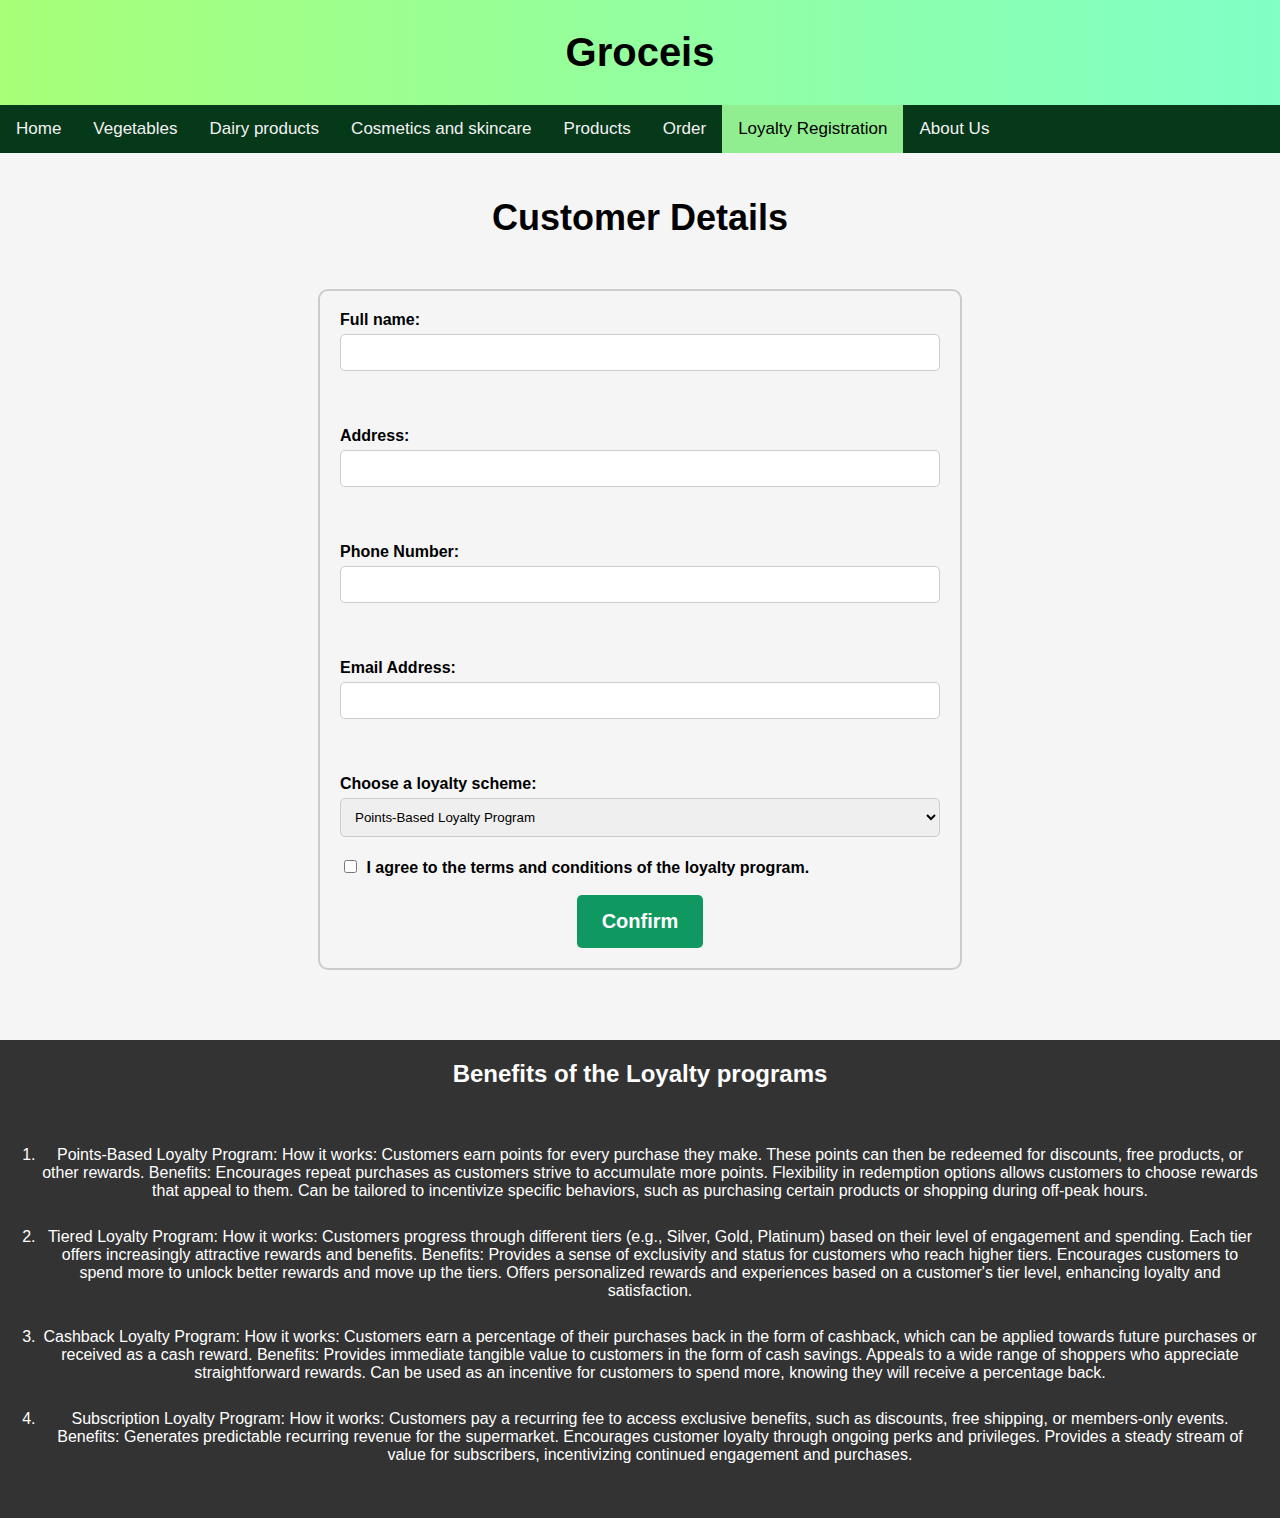
<file: loyaltyreg.html>
<!DOCTYPE html>
<html lang="en">
<head>
    <meta charset="UTF-8">
    <meta name="viewport" content="width=device-width, initial-scale=1.0">
    <title>Loyalty Registration</title>
    <link rel="stylesheet" href="css_styles/loyalty.css">
    <link rel="manifest" href="manifest.json">
    <link rel="apple-touch-icon" sizes="180x180" href="favicon_package_v0.16/apple-touch-icon.png">
    <link rel="icon" type="image/png" sizes="32x32" href="favicon_package_v0.16/favicon-32x32.png">
    <link rel="icon" type="image/png" sizes="16x16" href="favicon_package_v0.16/favicon-16x16.png">
    <link rel="manifest" href="/site.webmanifest">
    <link rel="mask-icon" href="/safari-pinned-tab.svg" color="#5bbad5">
    <meta name="msapplication-TileColor" content="#da532c">
    <meta name="theme-color" content="#ffffff">
        
</head>
<body>
    <header>
        <div class="logo"> 
               <h1 class="header-title">Groceis</h1>
        </div> 
        <div class="navbar"> 
        <nav> 
            <ul class="nav" > 
                <li> <a  href="index.html">Home</a> </li> 
                
                <li> <a  href="vegetable.html">Vegetables</a> </li> 
                    
                <li> <a href="dairyproducts.html">Dairy products</a> </li> 
                
                <li><a href="Cosmetic-and-skincare-page.html">Cosmetics and skincare</a></li> 

                <li><a href="product.html">Products</a></li>
                
                <li> <a href="order.html">Order</a> </li> 
                
                <li> <a class="active" href="loyaltyreg.html">Loyalty Registration</a></li> 

                <li> <a href="aboutus.html">About Us</a></li> 
            </ul> 
        </nav> 
        
    </div>

</header>
        
       
    <main>

        <h1 class="form-header">Customer Details</h1>

        <form>
            <label for="fname">Full name:</label><br>
            <input type="text" id="fname" name="fname"><br><br><br>
            
            <label for="address">Address:</label><br>
            <input type="text" id="address" name="address"><br><br><br>
            
            <label for="phonenum">Phone Number:</label><br>
            <input type="tel" id="phonenum" name="phonenum" maxlength="10"><br><br><br>
            
            <label for="email">Email Address:</label><br>
            <input type="email" id="email" name="email" ><br><br><br>
            
            <label for="loyaltyscheme">Choose a loyalty scheme:</label>
            <select name="loyaltyscheme" id="loyaltyscheme">
              <option value="Points-Based Loyalty Program">Points-Based Loyalty Program</option>
              <option value="Tiered Loyalty Program">Tiered Loyalty Program</option>
              <option value="Cashback Loyalty Program">Cashback Loyalty Program</option>
              <option value="Subscription Loyalty Program">Subscription Loyalty Program</option>
            </select>
            <br>
            
             <input type="checkbox" id="checkbox1" name="checkbox1" value="terms">
           <label for="checkbox1"> I agree to the terms and conditions of the loyalty program. <br><br></label>
           <center><input type="submit" value="Confirm"></center>
         </form>
    </main>
    <footer>
        <h2>Benefits of the Loyalty programs</h2>
        <p><br>
            <ol>
                <li>Points-Based Loyalty Program:
                    How it works: Customers earn points for every purchase they make. These points can then be redeemed for discounts, free products, or other rewards.
                    Benefits:
                    Encourages repeat purchases as customers strive to accumulate more points.
                    Flexibility in redemption options allows customers to choose rewards that appeal to them.
                    Can be tailored to incentivize specific behaviors, such as purchasing certain products or shopping during off-peak hours.<br><br></li>
                
                <li>Tiered Loyalty Program:
                    How it works: Customers progress through different tiers (e.g., Silver, Gold, Platinum) based on their level of engagement and spending. Each tier offers increasingly attractive rewards and benefits.
                    Benefits:
                    Provides a sense of exclusivity and status for customers who reach higher tiers.
                    Encourages customers to spend more to unlock better rewards and move up the tiers.
                    Offers personalized rewards and experiences based on a customer's tier level, enhancing loyalty and satisfaction.<br><br></li> 
                
                <li>Cashback Loyalty Program:
                    How it works: Customers earn a percentage of their purchases back in the form of cashback, which can be applied towards future purchases or received as a cash reward.
                    Benefits:
                    Provides immediate tangible value to customers in the form of cash savings.
                    Appeals to a wide range of shoppers who appreciate straightforward rewards.
                    Can be used as an incentive for customers to spend more, knowing they will receive a percentage back.<br><br></li>
                
                <li>Subscription Loyalty Program:
                    How it works: Customers pay a recurring fee to access exclusive benefits, such as discounts, free shipping, or members-only events.
                    Benefits:
                    Generates predictable recurring revenue for the supermarket.
                    Encourages customer loyalty through ongoing perks and privileges.
                    Provides a steady stream of value for subscribers, incentivizing continued engagement and purchases.<br><br></li>           
            </ol>
        
    </footer>
    
</body>
</html>
</file>
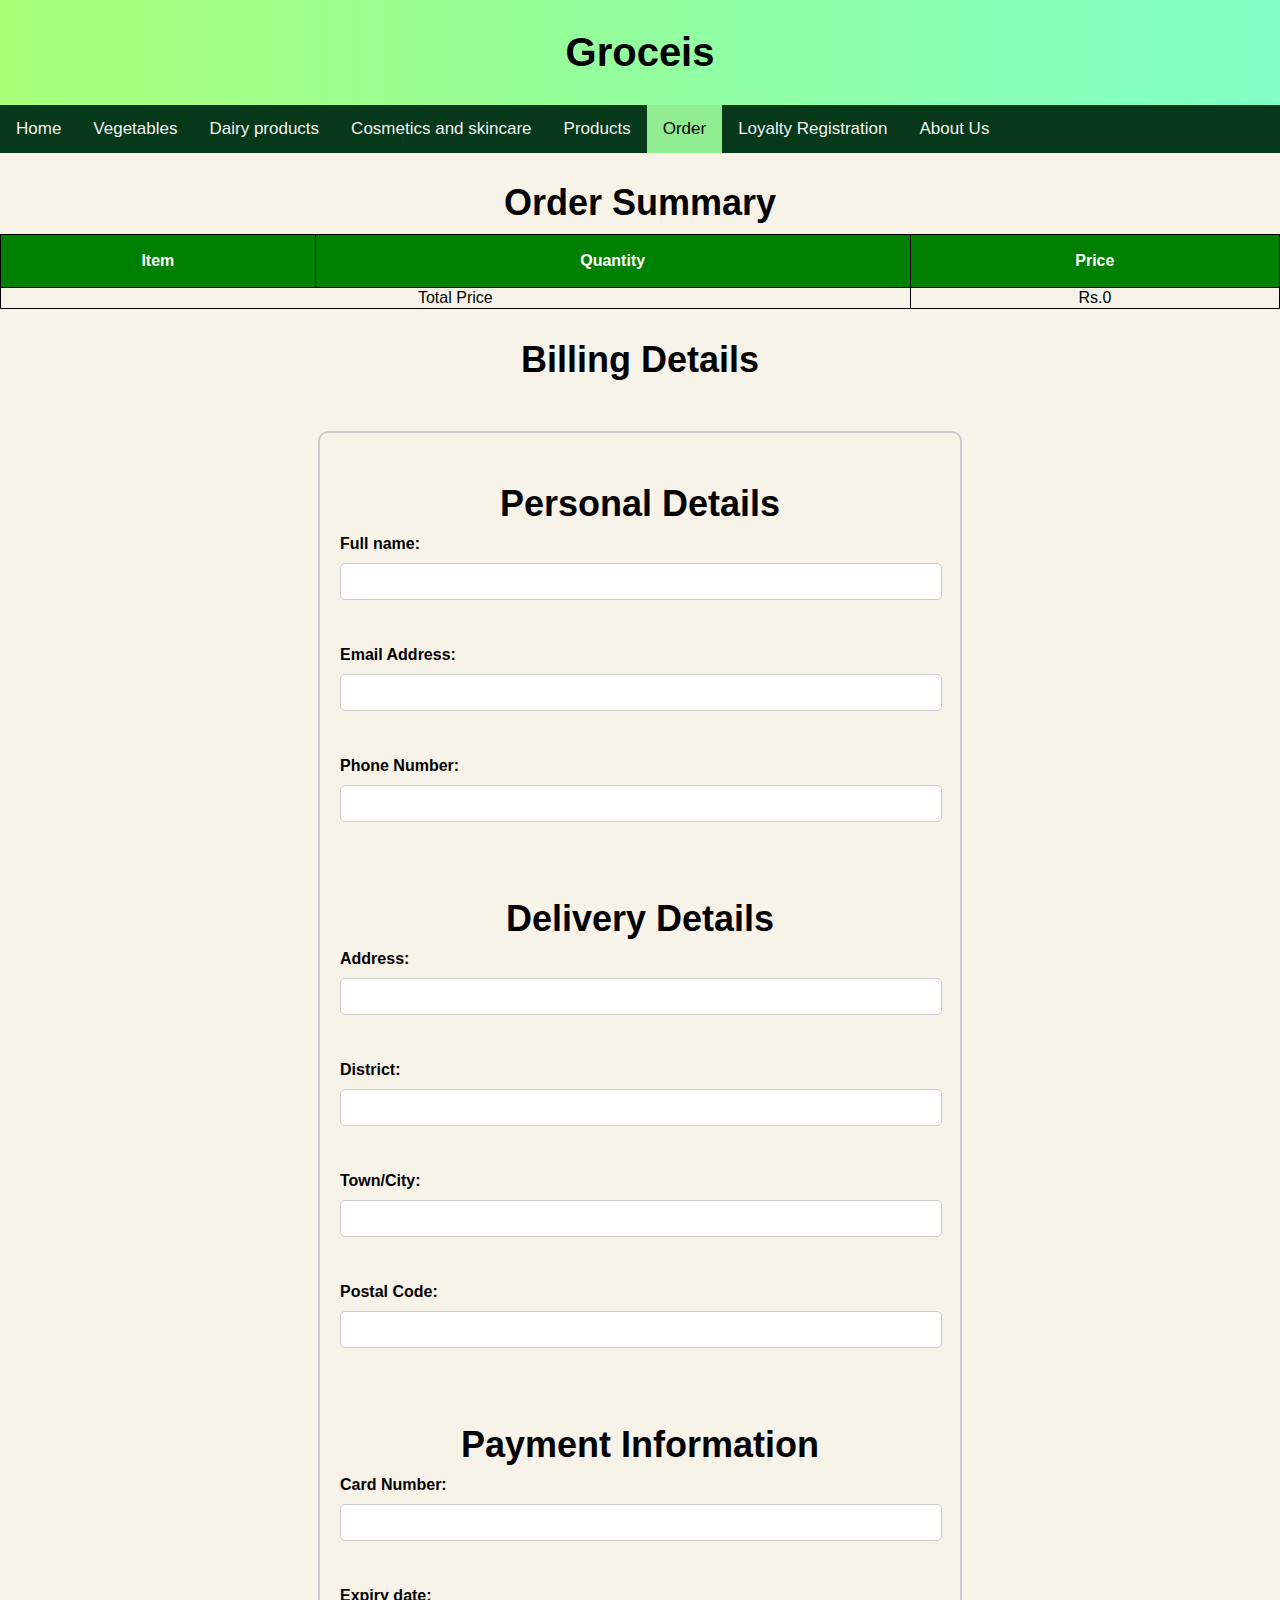
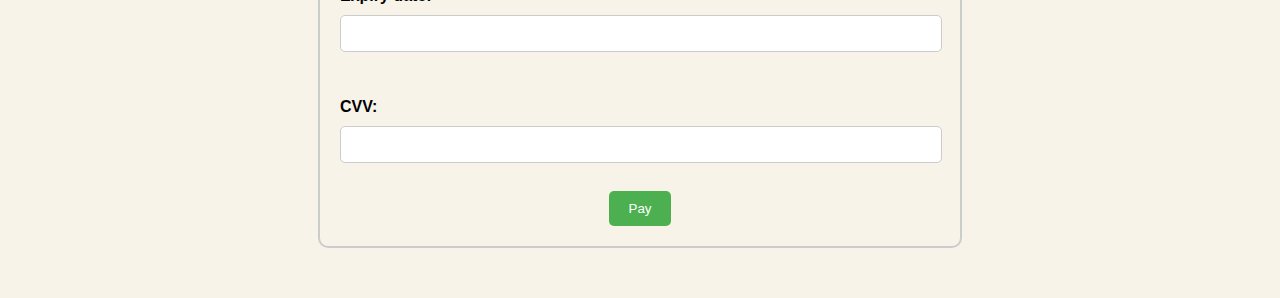
<file: order.html>
<!DOCTYPE html>
<html lang="en">
<head>
    <meta charset="UTF-8">
    <meta name="viewport" content="width=device-width, initial-scale=1.0">
    <title>Order page</title>
    <link rel="stylesheet" href="css_styles/order.css">
    <link rel="manifest" href="manifest.json">
    <link rel="apple-touch-icon" sizes="180x180" href="favicon_package_v0.16/apple-touch-icon.png">
    <link rel="icon" type="image/png" sizes="32x32" href="favicon_package_v0.16/favicon-32x32.png">
    <link rel="icon" type="image/png" sizes="16x16" href="favicon_package_v0.16/favicon-16x16.png">
    <link rel="manifest" href="/site.webmanifest">
    <link rel="mask-icon" href="/safari-pinned-tab.svg" color="#5bbad5">
    <meta name="msapplication-TileColor" content="#da532c">
    <meta name="theme-color" content="#ffffff">
        
    
</head>
<body>
    <header>
        <div class="logo"> 
               <h1 class="header-title">Groceis</h1>
        </div> 
        <div class="navbar"> 
        <nav> 
            <ul class="nav" > 
                <li> <a  href="index.html">Home</a> </li> 
                
                <li> <a  href="vegetable.html">Vegetables</a> </li> 
                    
                <li> <a href="dairyproducts.html">Dairy products</a> </li> 
                
                <li><a href="Cosmetic-and-skincare-page.html">Cosmetics and skincare</a></li> 

                <li><a href="product.html">Products</a></li>
                
                <li> <a class="active" href="order.html">Order</a> </li> 
                
                <li> <a href="loyaltyreg.html">Loyalty Registration</a></li> 

                <li> <a href="aboutus.html">About Us</a></li> 
            </ul> 
        </nav> 
        
    </div>

</header>
    <main>

        

        <h2>Order Summary</h2>
        <table id="order-summary"  class="table">
            <thead>
                <tr>
                    <th>Item</th>
                    <th>Quantity</th>
                    <th>Price</th>
                </tr>
            </thead>
            <tbody>
            </tbody>
            <tfoot>
                <tr>
                    <td colspan="2">Total Price</td>
                    <td id="total-price">0</td>
                </tr>
            </tfoot>
        </table>

        <h2 class="form-header">Billing Details</h2>

        <form id="checkoutForm">
            <h2>Personal Details</h2>
            <label for="fname">Full name:</label><br>
            <input type="text" id="fname" name="fname" required><br><br><br>

            <label for="mail">Email Address:</label><br>
            <input type="email" id="mail" name="mail" required><br><br><br>

            <label for="phonenum">Phone Number:</label><br>
            <input type="tel" id="phonenum" name="phonenum" maxlength="10" required><br><br><br>
          
             
          

            <h2>Delivery Details</h2>
            <label for="address">Address:</label><br>
            <input type="text" id="address" name="address" required><br><br><br>
          
            <label for="district">District:</label><br>
            <input type="text" id="district" name="district" required><br><br><br>
         
            <label for="city">Town/City:</label><br>
            <input type="text" id="city" name="city" required><br><br><br>
         
            <label for="postalcode">Postal Code:</label><br>
            <input type="text" id="postalcode" name="postalcode" required><br><br><br>
           
           <h2>Payment Information</h2>

           <label for="cardnumber">Card Number:</label>
           <input type="text" id="cardnumber" name="cardnumber" required><br><br><br>

           <label for="expirydate">Expiry date:</label>
           <input type="text" id="expirydate" name="expirydate" required><br><br><br>

           <label for="cvv">CVV:</label>
           <input type="text" id="cvv" name="cvv" required><br><br>


           <center><button type="submit" id="pay" class="pay">Pay</button></center> 
        </form> 

        <div id="confirmationMessage" style="display: block;" class="message"></div>

        <script src="Javascript/order.js"></script>

        
        
    </main>


    
</body>
</html>
</file>
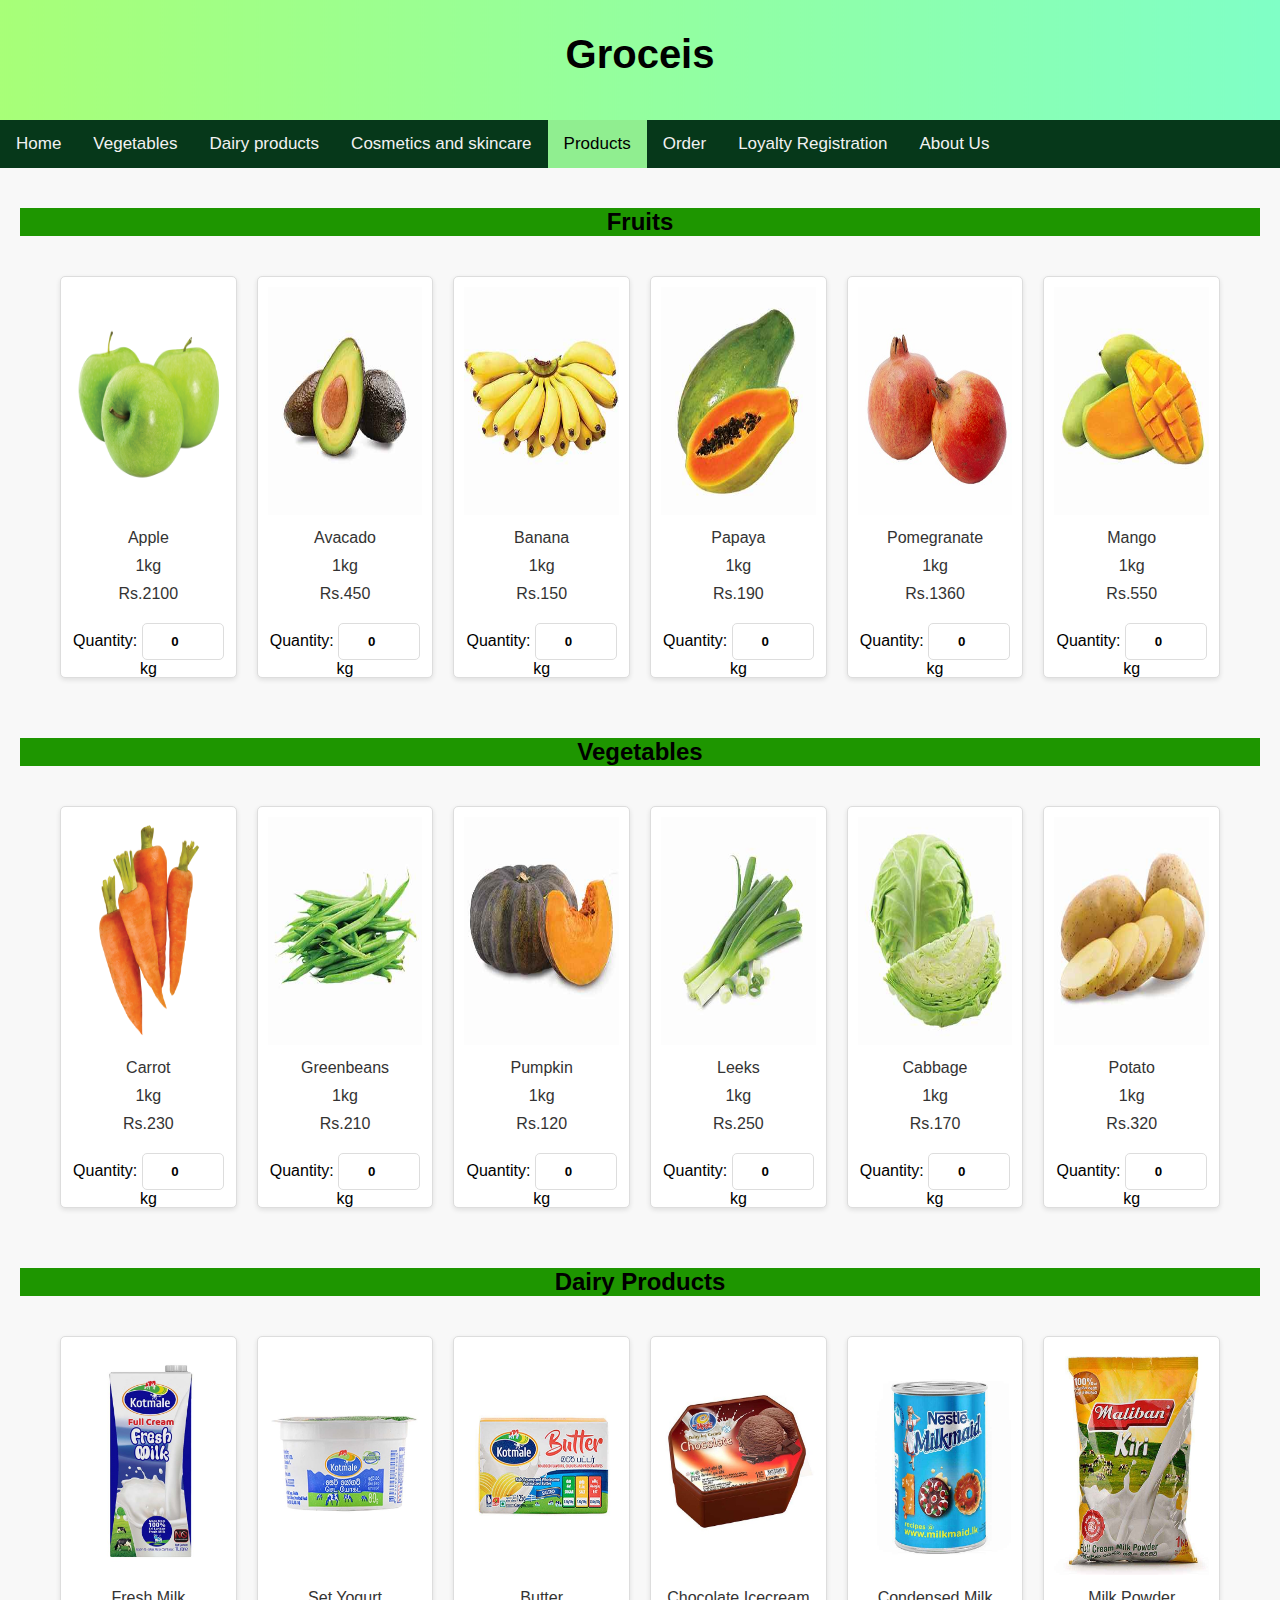
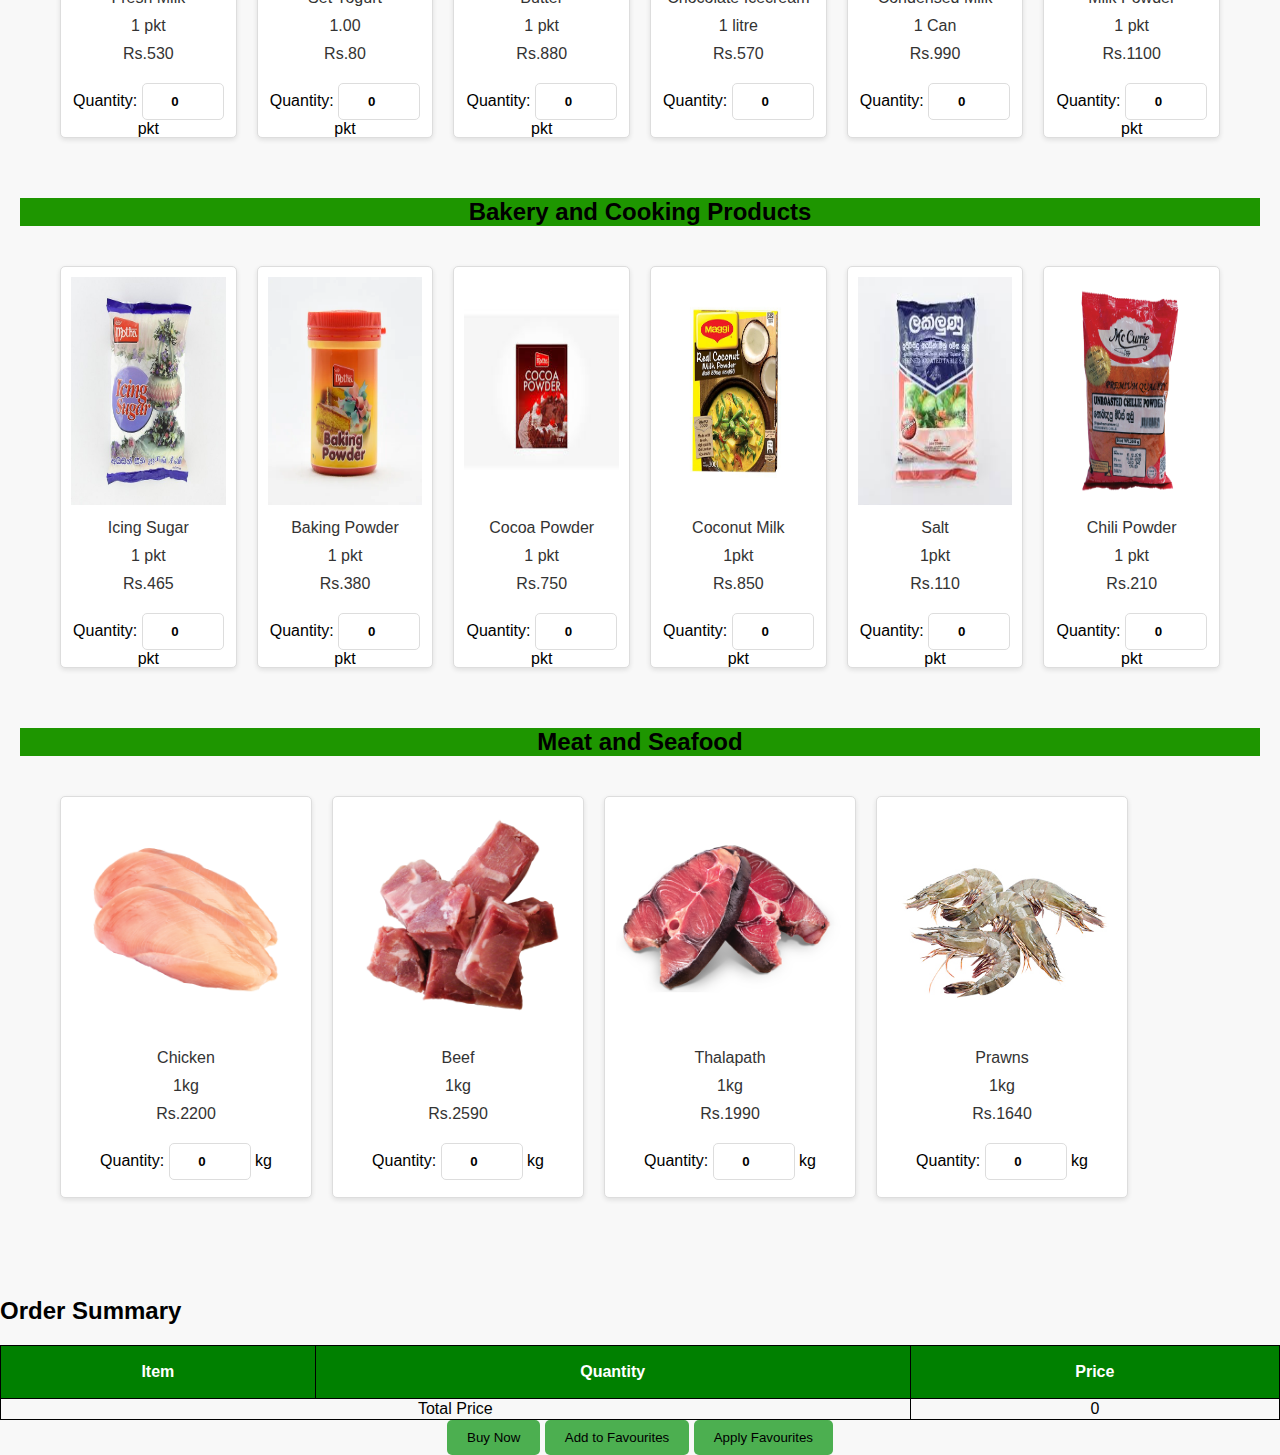
<file: product.html>
<!DOCTYPE html>
<html lang="en">
<head>
    <meta charset="UTF-8">
    <meta name="viewport" content="width=device-width, initial-scale=1.0">
    <title>Product Page</title>

    <link rel="stylesheet" href="css_styles/product.css">
    <link rel="manifest" href="manifest.json">
    <link rel="apple-touch-icon" sizes="180x180" href="favicon_package_v0.16/apple-touch-icon.png">
    <link rel="icon" type="image/png" sizes="32x32" href="favicon_package_v0.16/favicon-32x32.png">
    <link rel="icon" type="image/png" sizes="16x16" href="favicon_package_v0.16/favicon-16x16.png">
    <link rel="manifest" href="/site.webmanifest">
    <link rel="mask-icon" href="/safari-pinned-tab.svg" color="#5bbad5">
    <meta name="msapplication-TileColor" content="#da532c">
    <meta name="theme-color" content="#ffffff">
</head>
<body>
    <header>
        <div class="logo"> 
            <h1 class="header-title">Groceis</h1>
     </div> 
     <div class="navbar"> 
     <nav> 
         <ul class="nav" > 
             <li> <a  href="index.html">Home</a> </li> 
             
             <li> <a  href="vegetable.html">Vegetables</a> </li> 
                 
             <li> <a href="dairyproducts.html">Dairy products</a> </li> 
             
             <li><a href="Cosmetic-and-skincare-page.html">Cosmetics and skincare</a></li> 

             <li><a class="active" href="product.html"> Products</a></li>
             
             <li> <a href="order.html">Order</a> </li> 
             
             <li> <a href="loyaltyreg.html">Loyalty Registration</a></li> 

             <li> <a href="aboutus.html">About Us</a></li> 
         </ul> 
     </nav> 
 </div>


        

    </header>

    <main>
        <section id="fruits">
          <h2 class="centered">Fruits</h2> 
            <div class="gridcontainer">
            <div class="grid-item">
                <img src="new_images/apple.jpg" alt=" Apple">
                <p>Apple</p>
                <p>1kg</p>
                <p>Rs.2100</p>
                <label >Quantity:
                <input type="number" id="quantity" class="quantity-input" value="0" min="0"></label>
                   kg


            </div>

            <div class="grid-item">
                <img src="new_images/avacdo.jpg" alt="Avacado">
                <p>Avacado</p>
                <p>1kg</p>
                <p>Rs.450</p>
                <label>Quantity:
                <input type="number" id="quantity" class="quantity-input" value="0" min="0"></label>
                  kg




            </div>

            <div class="grid-item">
                <img src="new_images/banana.jpg" alt="Banana">
                <p>Banana</p>
                <p>1kg</p>
                <p>Rs.150</p>
                <label >Quantity:
                <input type="number" id="quantity" class="quantity-input" value="0" min="0"></label>
                  kg



            </div>

            <div class="grid-item">
                <img src="new_images/papaya.jpg" alt="Papaya ">
                <p>Papaya</p>
                <p>1kg</p>
                <p>Rs.190</p>
                <label >Quantity:
                <input type="number" id="quantity" class="quantity-input" value="0" min="0"></label>
                 kg



            </div>

            <div class="grid-item">
                <img src="new_images/delum.jpg" alt="Pomegranate">
                <p>Pomegranate</p>
                <p>1kg</p>
                <p>Rs.1360</p>
                <label >Quantity:
                <input type="number" id="quantity" class="quantity-input" value="0" min="0"></label>
                 kg




            </div>

            <div class="grid-item">
                <img src="new_images/mango.jpg" alt="Mango">
                <p>Mango</p>
                <p>1kg</p>
                <p>Rs.550</p>
                <label >Quantity:
                <input type="number" id="quantity" class="quantity-input" value="0" min="0"></label>
                  kg



            </div>
        </div>

           
        </section>

        <section id="vegetables">
           <h2 class="centered">Vegetables</h2>
            <div class="gridcontainer">

            <div class="grid-item">
                <img src="new_images/carrot.jpg" alt="Carrot">
                <p>Carrot</p>
                <p>1kg</p>
                <p>Rs.230</p>
                <label >Quantity:
                <input type="number" id="quantity" class="quantity-input" value="0" min="0"></label>
                  kg



            </div>

            <div class="grid-item">
                <img src="new_images/greenbeans.jpg" alt="Greenbeans">
                <p>Greenbeans</p>
                <p>1kg</p>
                <p>Rs.210</p>
                <label >Quantity:
                <input type="number" id="quantity" class="quantity-input" value="0" min="0"></label>
                 kg


              


            </div>

            <div class="grid-item">
                <img src="new_images/Pumpkin.jpg" alt="Pumpkin ">
                <p>Pumpkin</p>
                <p>1kg</p>
                <p>Rs.120</p>
                <label >Quantity:
                <input type="number" id="quantity" class="quantity-input" value="0" min="0"></label>
                 kg

               


            </div>

            <div class="grid-item">
                <img src="new_images/leeks.jpg" alt="Leeks">
                <p>Leeks</p>
                <p>1kg</p>
                <p>Rs.250</p>
                <label >Quantity:
                <input type="number" id="quantity" class="quantity-input" value="0" min="0"></label>
                 kg

            </div>

            <div class="grid-item">
                <img src="new_images/cabbage.jpg" alt="Cabbage">
                <p>Cabbage</p>
                <p>1kg</p>
                <p>Rs.170</p>
                <label >Quantity:
                <input type="number" id="quantity" class="quantity-input" value="0" min="0"></label>
                 kg


            </div>

            <div class="grid-item">
                <img src="new_images/potato.jpg" alt="Potato">
                <p>Potato</p>
                <p>1kg</p>
                <p>Rs.320</p>
                <label >Quantity:
                <input type="number" id="quantity" class="quantity-input" value="0" min="0"></label>
                 kg


            </div>
        </div>

            
            
        </section>
        
        <section id="dairy" class="Dairy">
            <h2 class="centered">Dairy Products</h2>
            <div class="gridcontainer">
        
            
            <div class="grid-item" >
                <img src="new_images/dairy1.jpg" alt="Fresh milk">
                <p>Fresh Milk</p>
                <p>1 pkt</p>
                <p>Rs.530</p>
                <label >Quantity:
                <input type="number" id="quantity" class="quantity-input" value="0" min="0"></label>
                 pkt
            </div>

            <div class="grid-item">
                <img src="new_images/dairy3.jpg" alt="Yogurt">
                <p>Set Yogurt</p>
                <p>1.00</p>
                <p>Rs.80</p>
                <label >Quantity:
                <input type="number" id="quantity" class="quantity-input" value="0" min="0"></label>
                 pkt
               


            </div>

            <div class="grid-item">
                <img src="new_images/dairy5.jpg" alt="Butter">
                <p>Butter</p>
                <p>1 pkt</p>
                <p>Rs.880</p>
                <label >Quantity:
                <input type="number" id="quantity" class="quantity-input" value="0" min="0"></label>
                 pkt

            </div>

            <div class="grid-item">
                <img src="new_images/dairy9.jpg" alt="Icecream">
                <p>Chocolate Icecream</p>
                <p>1 litre</p>
                <p>Rs.570</p>
                <label >Quantity:
                <input type="number" id="quantity" class="quantity-input" value="0" min="0"></label>
                

            </div>

            <div class="grid-item">
                <img src="new_images/dairy11.jpg" alt="Condensed milk">
                <p>Condensed Milk</p>
                <p>1 Can</p>
                <p>Rs.990</p>
                <label>Quantity:
                <input type="number" id="quantity" class="quantity-input" value="0" min="0"></label>
                


            </div>

            <div class="grid-item">
                <img src="new_images/dairy12.jpg" alt="Milk powder">
                <p>Milk Powder</p>
                <p>1 pkt</p>
                <p>Rs.1100</p>
                <label >Quantity:
                <input type="number" id="quantity" class="quantity-input" value="0" min="0"></label>
                 pkt
               


            </div>
        </div>


         </section>

         <section id="bakery">
         <h2 class="centered">Bakery and Cooking Products</h2>  
            <div class="gridcontainer">

            <div class="grid-item">
                <img src="new_images/icing_sugar.jpeg" alt=" Icing sugar">
                <p>Icing Sugar</p>
                <p>1 pkt</p>
                <p>Rs.465</p>
                <label >Quantity:
                <input type="number" id="quantity" class="quantity-input" value="0" min="0"></label>
                 pkt
               

            </div>
            <div class="grid-item">
                <img src="new_images/baking_powder.webp" alt="Baking powder ">
                <p>Baking Powder</p>
                <p>1 pkt</p>
                <p>Rs.380</p>
                <label >Quantity:
                <input type="number" id="quantity" class="quantity-input" value="0" min="0"></label>
                 pkt

            </div>

            <div class="grid-item">
                <img src="new_images/cocoa_powder.jpg" alt=" Cocoa powder">
                <p>Cocoa Powder</p>
                <p> 1 pkt</p>
                <p>Rs.750</p>
                <label >Quantity:
                <input type="number" id="quantity" class="quantity-input" value="0" min="0"></label>
                 pkt
            </div>

            <div class="grid-item">
                <img src="new_images/maggi_cocunut_milk.jpeg" alt="cocunut milk ">
                <p>Coconut Milk</p>
                <p>1pkt</p>
                <p>Rs.850</p>
                <label >Quantity:
                <input type="number" id="quantity" class="quantity-input" value="0" min="0"></label>
                 pkt
               </div>

            <div class="grid-item">
                <img src="new_images/salt.jpg" alt="Salt">
                <p>Salt</p>
                <p>1pkt</p>
                <p>Rs.110</p>
                <label>Quantity:
                <input type="number" id="quantity" class="quantity-input" value="0" min="0"></label>
                 pkt
               

            </div>

            <div class="grid-item">
                <img src="new_images/chilli_powder.jpg" alt="Chili powder ">
                <p>Chili Powder</p>
                <p>1 pkt</p>
                <p>Rs.210</p>
                <label >Quantity:
                <input type="number" id="quantity" class="quantity-input" value="0" min="0"></label>
                 pkt
               
               

            </div>
        </div>


        </section>

        <section id="meat">
         <h2 class="centered">Meat and Seafood</h2>
            <div class="gridcontainer">
            <div class="grid-item">
                <img src="new_images/chicken_full_breast.jpg" alt="Chicken ">
                <p>Chicken</p>
                <p>1kg</p>
                <p>Rs.2200</p>
                <label >Quantity:
                <input type="number" id="quantity" class="quantity-input" value="0" min="0"></label>
                  kg

              
            </div>

            <div class="grid-item">
                <img src="new_images/porkcubesboneless.jpg" alt="Beef ">
                <p>Beef</p>
                <p>1kg</p>
                <p>Rs.2590</p>
                <label >Quantity:
                <input type="number" id="quantity" class="quantity-input" value="0" min="0"></label>
                 kg

            </div>

            <div class="grid-item">
                <img src="new_images/thalapath.jpg" alt="Thalapath ">
                <p>Thalapath</p>
                <p>1kg</p>
                <p>Rs.1990</p>
                <label >Quantity:
                <input type="number" id="quantity" class="quantity-input" value="0" min="0"></label>
                 kg

            </div>

            <div class="grid-item">
                <img src="new_images/prawns.jpg" alt="Prawns ">
                <p>Prawns</p>
                <p>1kg</p>
                <p>Rs.1640</p>
                <label >Quantity:
                <input type="number" id="quantity" class="quantity-input" value="0" min="0"></label>
                 kg

              

            </div>
        </div>

            

        </section>
        

    </main>

    <footer>
        <h2>Order Summary</h2>
    <table id="order-summary"  class="table">
        <thead>
            <tr>
                <th>Item</th>
                <th>Quantity</th>
                <th>Price</th>
            </tr>
            
        </thead>
        <tbody>
        </tbody>
        <tfoot>
            <tr>
                <td colspan="2">Total Price</td>
                <td id="total-price">0</td>
            </tr>
        </tfoot>
    </table>

    <center><button id="buy-now">Buy Now</button>
   <button id="add-to-favourites">Add to Favourites</button>
  <button id="apply-favourites">Apply Favourites</button>  </center>
      

    </footer>

    <script src="Javascript/product.js"></script>
</body>
</html>
</file>
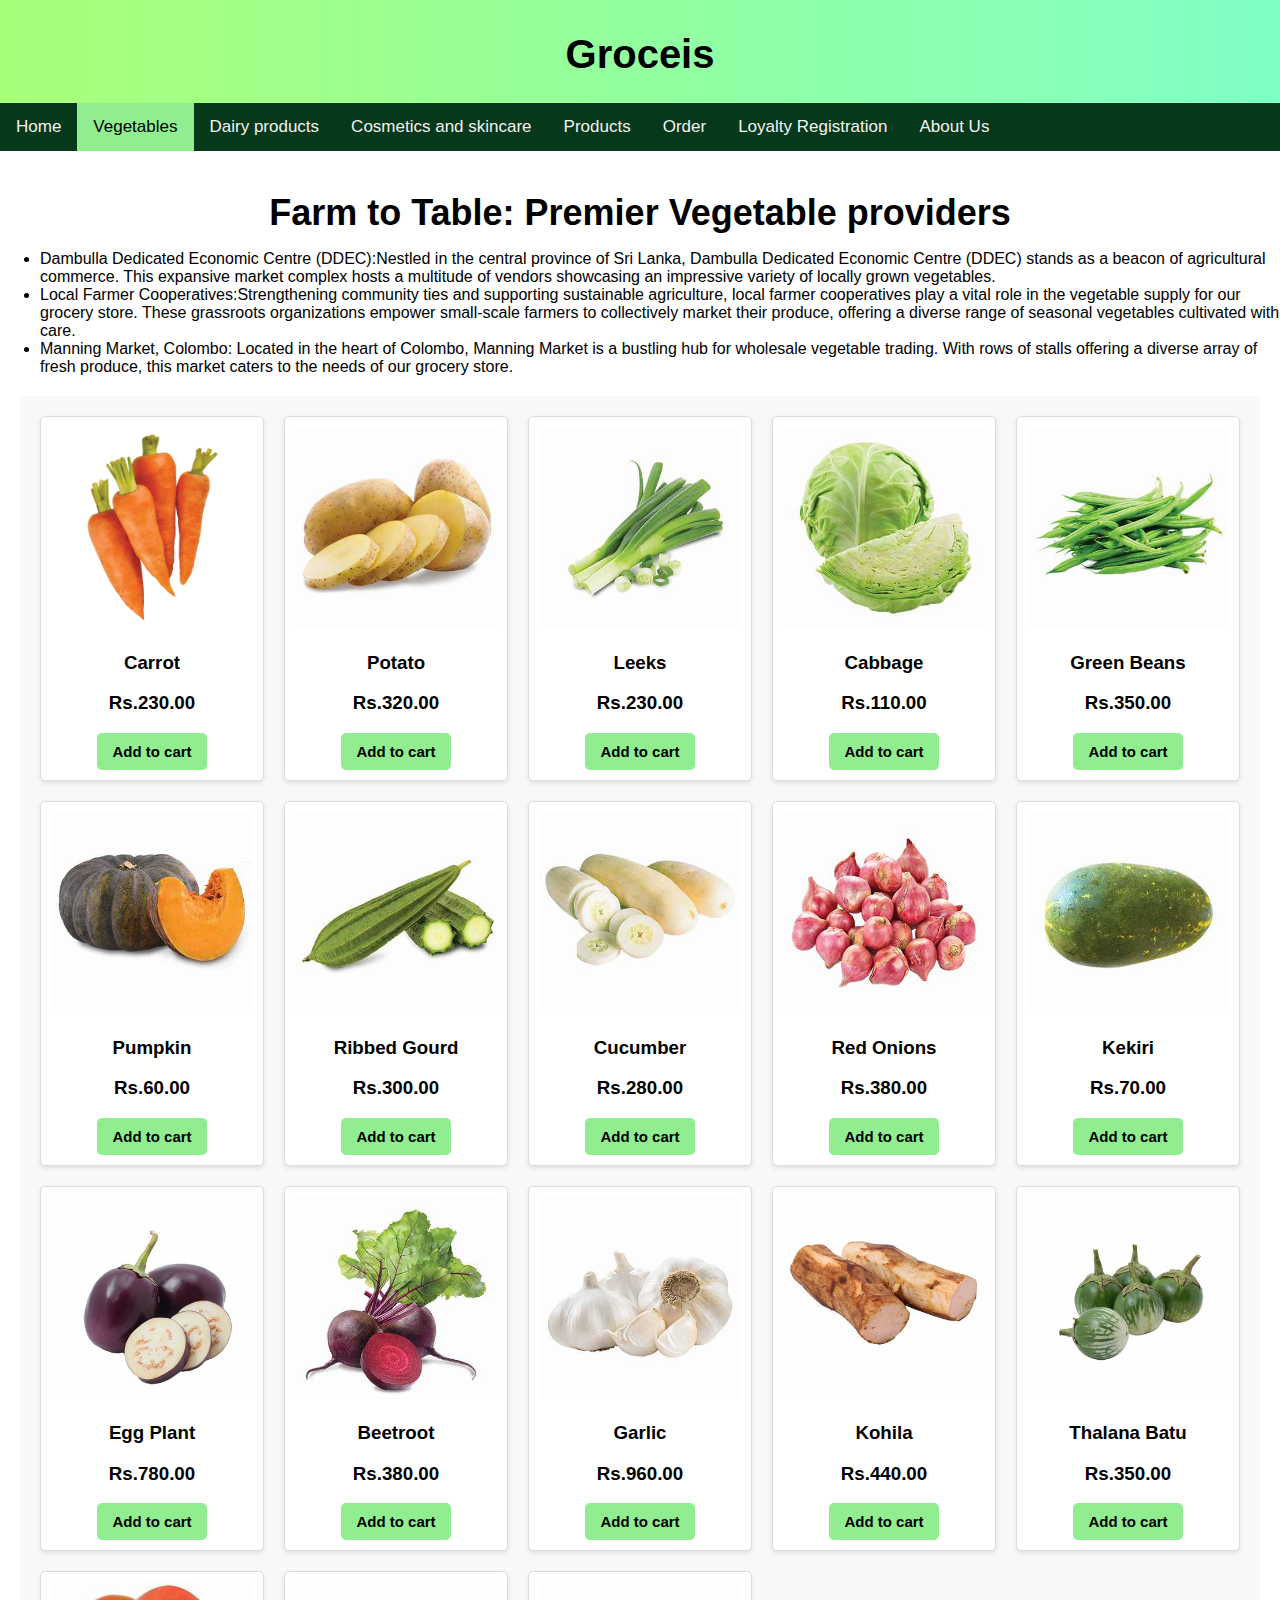
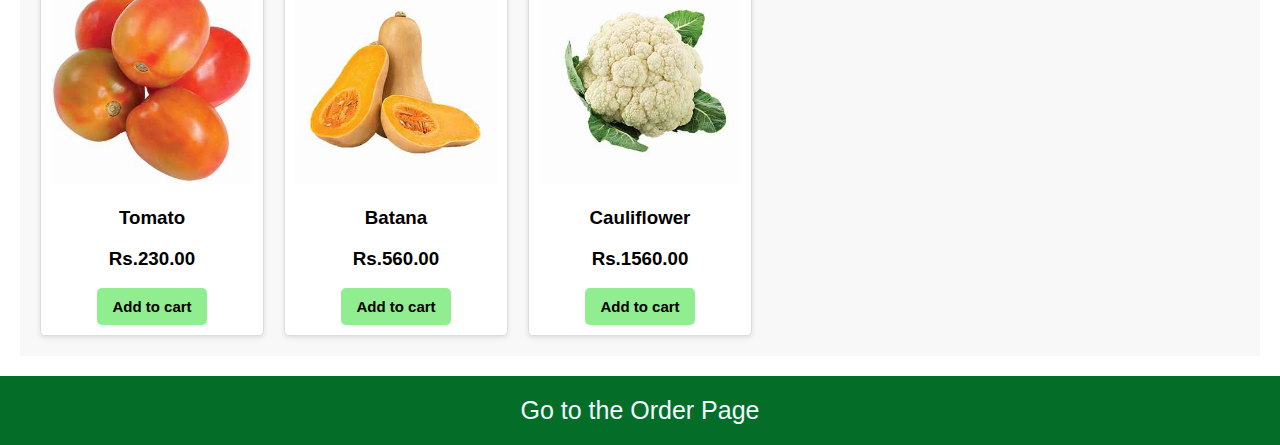
<file: vegetable.html>
<!DOCTYPE html>
<html lang="en">
<head>
    <meta charset="UTF-8">
    <meta name="viewport" content="width=device-width, initial-scale=1.0">
    <title>Vegetables</title>
    <link rel="stylesheet" href="css_styles/vegetable.css">
    <link rel="manifest" href="manifest.json">
    <link rel="apple-touch-icon" sizes="180x180" href="favicon_package_v0.16/apple-touch-icon.png">
    <link rel="icon" type="image/png" sizes="32x32" href="favicon_package_v0.16/favicon-32x32.png">
    <link rel="icon" type="image/png" sizes="16x16" href="favicon_package_v0.16/favicon-16x16.png">
    <link rel="manifest" href="/site.webmanifest">
    <link rel="mask-icon" href="/safari-pinned-tab.svg" color="#5bbad5">
    <meta name="msapplication-TileColor" content="#da532c">
    <meta name="theme-color" content="#ffffff">
        
    
</head>
<body>
    <header>
        <div class="logo"> 
               <h1 class="header-title">Groceis</h1>
        </div> 
        <div class="navbar"> 
        <nav> 
            <ul class="nav" >
                <li> <a  href="index.html">Home</a> </li> 
                
                <li> <a class="active" href="vegetable.html">Vegetables</a> </li> 
                    
                <li> <a href="dairyproducts.html">Dairy products</a> </li> 
                
                <li><a href="Cosmetic-and-skincare-page.html">Cosmetics and skincare</a></li> 

                <li><a href="product.html">Products</a></li>
                
                <li> <a href="order.html">Order</a> </li> 
                
                <li> <a href="loyaltyreg.html">Loyalty Registration</a></li> 

                <li> <a href="aboutus.html">About Us</a></li> 
            </ul> 
        </nav> 
    </div>

</header>
        <br><br>
        
         
        
            <h2>Farm to Table: Premier Vegetable providers</h2>
            <ul class="content" >
                <li>Dambulla Dedicated Economic Centre (DDEC):Nestled in the central province of Sri Lanka, Dambulla Dedicated Economic Centre (DDEC) stands as a beacon of agricultural commerce. This expansive market complex hosts a multitude of vendors showcasing an impressive variety of locally grown vegetables.</li>
                <li>Local Farmer Cooperatives:Strengthening community ties and supporting sustainable agriculture, local farmer cooperatives play a vital role in the vegetable supply for our grocery store. These grassroots organizations empower small-scale farmers to collectively market their produce, offering a diverse range of seasonal vegetables cultivated with care.</li>
                <li>Manning Market, Colombo: Located in the heart of Colombo, Manning Market is a bustling hub for wholesale vegetable trading. With rows of stalls offering a diverse array of fresh produce, this market caters to the needs of our grocery store.</li>
            </ul>
      

    
    <main class="maincontent">
        <div class="gridcontainer">
            
            <div class="vegetable carrot">
                <img src="vegimages/carrot.jpg" alt="">
                <div class="card-content">
                <h3>Carrot </h3>
                <h3>Rs.230.00</h3>
               <button class="button">Add to cart</button>
                </div>
            </div>
            
            <div class="vegetable potato">
                <img src="vegimages/potato.jpg" alt="">
                <h3>Potato</h3>
                <h3>Rs.320.00</h3>
               <button class="button">Add to cart</button>


            </div>
            
            <div class="vegetable leeks">
                <img src="vegimages/leeks.jpg" alt="">
                <h3>Leeks </h3>
                <h3>Rs.230.00</h3>
               <button class="button">Add to cart</button>
            </div>
            
            <div class="vegetable cabbage">
                <img src="vegimages/cabbage.jpg" alt="">
                <h3>Cabbage </h3>
                <h3>Rs.110.00</h3>
               <button class="button">Add to cart</button>
            </div>
            
            <div class="vegetable green beans">
                <img src="vegimages/greenbeans.jpg" alt="">
                <h3>Green Beans </h3>
                <h3>Rs.350.00</h3>
               <button class="button">Add to cart</button>
            </div>
            
            <div class="vegetable pumpkin">
                <img src="vegimages/Pumpkin.jpg" alt="">
                <h3>Pumpkin </h3>
                <h3>Rs.60.00</h3>
               <button class="button">Add to cart</button>
            </div>

            <div class="vegetable Ribbed Gourd">
                <img src="vegimages/ribbedgourd.jpg" alt="">
                <h3>Ribbed Gourd </h3>
                <h3>Rs.300.00</h3>
               <button class="button">Add to cart</button>
            </div>

            <div class="vegetable Cucumber">
                <img src="vegimages/cucumber.jpg" alt="">
                <h3>Cucumber </h3>
                <h3>Rs.280.00</h3>
               <button class="button">Add to cart</button>
            </div>

            <div class="vegetable Red onions">
                <img src="vegimages/redonions.jpg" alt="">
                <h3>Red Onions </h3>
                <h3>Rs.380.00</h3>
               <button class="button">Add to cart</button>
            </div>

            <div class="vegetable Kekiri">
                <img src="vegimages/kekiri.jpg" alt="">
                <h3>Kekiri </h3>
                <h3>Rs.70.00</h3>
               <button class="button">Add to cart</button>
            </div>

            <div class="vegetable eggplant">
                <img src="vegimages/eggplant.jpg" alt="">
                <h3>Egg Plant </h3>
                <h3>Rs.780.00</h3>
               <button class="button">Add to cart</button>
            </div>

            <div class="vegetable beetroot">
                <img src="vegimages/beetroot.jpg" alt="">
                <h3>Beetroot </h3>
                <h3>Rs.380.00</h3>
               <button class="button">Add to cart</button>
            </div>

            <div class="vegetable garlic">
                <img src="vegimages/garlic.jpg" alt="">
                <h3>Garlic </h3>
                <h3>Rs.960.00</h3>
               <button class="button">Add to cart</button>
            </div>

            <div class="vegetable Kohila">
                <img src="vegimages/kohila.jpg" alt="">
                <h3>Kohila </h3>
                <h3>Rs.440.00</h3>
               <button class="button">Add to cart</button>
            </div>

            <div class="vegetable thalanabatu">
                <img src="vegimages/thalanabatu.jpg" alt="">
                <h3>Thalana Batu </h3>
                <h3>Rs.350.00</h3>
               <button class="button">Add to cart</button>
            </div>

            <div class="vegetable tomato">
                <img src="vegimages/tomato.jpg" alt="">
                <h3>Tomato </h3>
                <h3>Rs.230.00</h3>
               <button class="button">Add to cart</button>
            </div>

            <div class="vegetable batana">
                <img src="vegimages/batana.jpg" alt="">
                <h3>Batana </h3>
                <h3>Rs.560.00</h3>
               <button class="button">Add to cart</button>
            </div>

            <div class="vegetable cauliflower">
                <img src="vegimages/cauliflower.jpg" alt="">
                <h3>Cauliflower </h3>
                <h3>Rs.1560.00</h3>
               <button class="button">Add to cart</button>
            </div>


        

        </div>

    </main>
    
    <footer class="footercontent">
        <a class="direct-order" href="order.html">Go to the Order Page</a>
    </footer>
    
</body>
</html>
</file>
<file: css_styles/home.css>
.logo {
  text-align: center;
  padding-top: 5px;
  padding-bottom: 2px;
  background-image: url("../homepageimages/Summer\ Dog.jpg");
}

.header-title{
  font-size: 40px;
  color: aliceblue;
}


.navbar {
  background-color: #06381a;
  overflow: hidden;
}

.nav{
  padding: 0;
  margin-top: -16px;
  list-style-type: none;
}


.navbar a {
  float: left;
  color: #f2f2f2;
  text-align: center;
  padding: 14px 16px;
  text-decoration: none;
  font-size: 17px;
}


.navbar a:hover {
  background-color:#a8ff78;
  color: black;
}


.navbar a.active {
  
  
  color: black;
  background-color: lightgreen;
}

  body {
    font-family: Arial, sans-serif;
    margin: 0;
    padding: 0;
    background-color: white;
    color: #333;
    box-shadow: inset 0 0 0 100vmax rgba(0,0,0,.3);
    background-image: url("../homepageimages/groceries.jpg");
    background-repeat: no-repeat; 
    background-size: cover;

}


.introtext p{
  font-size: 40px;
  font-family: 'Times New Roman', Times, serif;
  font-style: oblique;
  line-height: 1.5;
  color: aliceblue;
  margin-bottom: 15px;
  text-align: center;
  font-weight: bolder;
}

.introtext a{
  color: aliceblue;
  text-decoration:none;
  font-weight: bolder;

}

.introtext a:hover{
  color: #0950ca;
}

.download{
  padding: 50px;
  text-align: center;
  color: aliceblue;
  text-decoration:none;
  font-weight: bolder;

}

.app-dwld{
  height: 300px;
  width: 300px;
  text-align: center;
  color: aliceblue;
  text-decoration:none;
  font-weight: bolder;
}

.app-dwldtext{
  text-align: center;
  font-size: 30px;
  font-family: 'Times New Roman', Times, serif;
  font-style: oblique;
}

.btn{
  background-color: #0f985f;
  color: #fff;
  border: none;
  padding: 10px 15px;
  cursor: pointer;
  border-radius: 5px;
  font-size: 15px;
  font-weight: bold;
}

.btn:hover{
  background-color: #046e29;
}

.fitem{
  text-align: center;
  color: aliceblue;
  text-decoration:none;
  font-weight: bolder;
  font-family: 'Times New Roman', Times, serif;
}

.fitemh{
  font-size: 30px;
}

.fitemp{
  font-size: 20px;
}

img{
  height: 200px;
  width: 250px;
}

 @media (max-width: 480px) {
  .header-title {
      font-size: 1.5em;
  }

  .nav li {
      font-size: 1em;
  }

  .introtext p {
      font-size: 1em;
  }

  .app-dwldtext {
      font-size: 1em;
  }

  .btn {
      font-size: 1em;
      padding: 10px;
      margin: 10px 0;
  }

  .fitemh {
      font-size: 1.2em;
  }

  .fitemp {
      font-size: 1em;
  }
}
</file>
<file: css_styles/aboutus.css>
.logo {
  text-align: center;
  padding-top: 3px;
  padding-bottom: 3px;
  background-image: url("../homepageimages/Summer\ Dog.jpg");
}

.header-title{
  font-size: 40px;
  color: black;
}


.navbar {
  background-color: #06381a;
  overflow: hidden;
}

.nav{
  padding: 0;
  margin-top: -16px;
  list-style: none;
}


.navbar a {
  float: left;
  color: #f2f2f2;
  text-align: center;
  padding: 14px 16px;
  text-decoration: none;
  font-size: 17px;
}


.navbar a:hover {
  background-color:#a8ff78;
  color: black;
}


.navbar a.active {
  background-color:lightgreen;
  color:black;
}
  

body {
  font-family: 'Arial', sans-serif;
  margin: 0;
  padding: 0;
  background-color: white;
  color: #333;
}



main {
  margin: 20px;
  padding: 20px;
}

h2,h3{
  color: #007bff;
  border-bottom: 2px solid #007bff;
  padding-bottom: 5px;
}

h3{
 
  margin-top: 20px;
}


p {
  
  line-height: 1.6;
}

iframe {
  border: none;
  margin: 20px 0;
  
}

.iframecontainer {
  text-align: center;
  
}

.iframecontainer iframe {
  display: inline-block;
}

.table {
  width: 100%;
  border-collapse: collapse;
  margin-top: 20px;
  background-color: #fff;
  border: 1px solid black;
  

}

.table th, .table td {
  padding: 10px;
  text-align: left;
  border: 1px solid black;
}

.table th {
  background-color: green;
  color: white;
}

.table tr:nth-child(even) {
  background-color: #f2f2f2;
}

.table tr:hover {
  background-color: #e9f5f5;
}


@media screen and (max_width:480px) {
  .navbar{
    flex-direction: column;
    align-items: flex-start;
  }

  nav ul{
    flex-direction: column;
    gap: 10px;
  
  }

  iframe{
    width: 100%;
    height: 300px;
  }
  
}
</file>
<file: css_styles/cosmetics.css>
body {
    font-family: Arial, Helvetica, sans-serif;
    margin: 0;
    padding: 0;
    
}

.logo {
    text-align: center;
    padding-top: 2px;
    padding-bottom: 2px;
    background-image: url("../homepageimages/Summer\ Dog.jpg");
  }
  
  .header-title{
    font-size: 40px;
  }
  
  
  .navbar {
    background-color: #06381a;
    overflow: hidden;
  }
  
  .nav{
    padding: 0;
    margin-top: -16px;
    list-style-type: none;
  }
  
  
  .navbar a {
    float: left;
    color: #f2f2f2;
    text-align: center;
    padding: 14px 16px;
    text-decoration: none;
    font-size: 17px;
  }
  
  
  .navbar a:hover {
    background-color:#a8ff78;
    color: black;
  }
  
  
  .navbar a.active {
    background-color: lightgreen;
    color:black;
  }

  h1{
    
    text-align: center;
}

.table{ 
    justify-content: center;
    text-align: center;
    border-collapse: collapse;
    
    width: 100%;
    }


.table th {
  background-color: green;
  color: white;
  height: 50PX;
}

.table tr:nth-child(even) {
  background-color: #f2f2f2;
}

.table tr:hover {
  background-color: #e9f5f5;
}

tbody{
    font-size: large;
    font-weight: bold;
}

.button{
  background-color:lightgreen;
  color:black;
  border: none;
  padding: 10px 15px;
  cursor: pointer;
  border-radius: 5px;
  font-size: 15px;
  font-weight: bold;
}

.button:hover{
  background-color: #046e29;
}

.table img{
    border-radius: 5px;
}

footer{
  background-color: #046e29;
  color: white;
  padding: 20px;   
  text-align: center;

}

a{
color: aliceblue;
text-decoration: none;
font-size: 25px;
cursor: pointer;
}




@media (max-width: 480px) {
    .navbar {
        padding: 0.5rem;
    }

    .cart {
        padding: 0.5rem;
        font-size: 0.8rem;
    }
}
</file>
<file: css_styles/dairy.css>
body {
    font-family: Arial, Helvetica, sans-serif;
    margin: 0;
    padding: 0;
    
}


.logo {
    text-align: center;
    padding-top: 2px;
    padding-bottom: 2px;
    background-image: url("../homepageimages/Summer\ Dog.jpg");
  }
  
  .header-title{
    font-size: 40px;
  }
  
  
  .navbar {
    background-color: #06381a;
    overflow: hidden;
  }
  
  .nav{
    padding: 0;
    margin-top: -16px;
    list-style-type: none;
  }
  
  
  .navbar a {
    float: left;
    color: #f2f2f2;
    text-align: center;
    padding: 14px 16px;
    text-decoration: none;
    font-size: 17px;
  }
  
  
  .navbar a:hover {
    background-color:#a8ff78;
    color: black;
  }
  
  
  .navbar a.active {
    background-color: lightgreen;
    color:black;
  }


h2 {
    font-size: 36px;
    margin-bottom: 10px;
}

.intro p{
    font-size: 20px;
    font-style: oblique;
}

.intro{
    text-align: center;
}


.gridcontainer {
    display: flex;
    flex-wrap:wrap;
    grid-template-columns: repeat(auto-fill, minmax(200px, 1fr));
    gap: 20px;
    padding: 20px;
    background-color: #f8f8f8;
    margin: 20px;
    
}


.product {
    background-color: #ffffff;
    border: 1px solid #ddd;
    border-radius: 5px;
    text-align: center;
    padding: 10px;
    box-shadow: 0 2px 5px rgba(0, 0, 0, 0.1);
    width: 230px;
    height: 380px;
}

.product img {
    width: 200px;
    height: 250px;
    border-radius: 5px 5px 0 0;
}

.product p {
    margin: 10px 0;
    color: #333;
}

.product p:first-of-type {
    font-size: 1.2em;
    font-weight: bold;
}

.dairylist{
  list-style-type: disc;

}

.button{
  background-color:lightgreen;
  color:black;
  border: none;
  padding: 10px 15px;
  cursor: pointer;
  border-radius: 5px;
  font-size: 15px;
  font-weight: bold;
}

.button:hover{
  background-color: #046e29;
}



footer{
  background-color: #046e29;
  color: white;
  padding: 20px;   
  text-align: center;

}

a{
color: aliceblue;
text-decoration: none;
font-size: 25px;
cursor: pointer;
}


  @media (max-width: 480px) {
    .navbar {
        padding: 0.5rem;
    }

    .dairyproducts .product {
        padding: 0.5rem;
    }

    .dairyproducts .product img {
        max-width: 150px;
        margin: 0 auto;
    }
}
</file>
<file: css_styles/loyalty.css>
body{
    font-family: Arial, Helvetica, sans-serif;
    margin: 0;
    background-color: whitesmoke;
  }
  
  .logo {
    text-align: center;
    padding-top: 3px;
    padding-bottom: 3px;
    background-image: url("../homepageimages/Summer\ Dog.jpg");
  }
  
  .header-title{
    font-size: 40px;
  }
  
  
  .navbar {
    background-color: #06381a;
    overflow: hidden;
  }
  
  .nav{
    padding: 0;
    margin-top: -16px;
    list-style-type: none;
  }
  
  
  .navbar a {
    float: left;
    color: #f2f2f2;
    text-align: center;
    padding: 14px 16px;
    text-decoration: none;
    font-size: 17px;
  }
  
  
  .navbar a:hover {
    background-color:#a8ff78;
    color: black;
  }
  
  
  .navbar a.active {
    background-color: lightgreen;
    color: black;
  }
  
  
main {
    padding: 20px;
}

.form-header{
  font-size: 36px;
  margin-bottom: 10px;
  text-align: center;
}

form {
  max-width: 600px;
  margin: 50px auto;
  padding: 20px;
  border: 2px solid #ccc;
  border-radius: 10px;
}

label {
    font-weight: bold;
}

input[type="text"],
input[type="tel"],
input[type="email"],
select {
    width: 100%;
    padding: 10px;
    margin: 5px 0 20px 0;
    border: 1px solid #ccc;
    border-radius: 5px;
    box-sizing: border-box;
}

input[type="checkbox"] {
    margin-right: 5px;
   
}


footer {
    background-color: #333;
    color: #fff;
    padding: 20px;
    text-align: center;
}


input[type="submit"] {
    background-color: #0f985f;
    color: #fff;
    border: none;
    padding: 15px 25px;
    cursor: pointer;
    border-radius: 5px;
    font-size: 20px;
    font-weight: bold;
}

input[type="submit"]:hover {
    background-color: #046e29;
}

input:focus {
  outline: none;
  border-color: #007bff;
}

footer h2 {
    margin-top: 0;
}

footer p {
    text-align: left;
    margin: 20px 0;
}

footer ol {
    padding-left: 20px;
}

footer ol li {
    margin-bottom: 10px;
}

.centered{
  display: flex;
  justify-content: center;
  align-items: center;
  flex-wrap: nowrap;
}

@media (max-width: 480px) {
    .navbar {
        padding: 4.5rem;
    }
}
</file>
<file: css_styles/order.css>
body{
  font-family: Arial, Helvetica, sans-serif;
  margin: 0;
}

.logo {
  text-align: center;
  padding-top: 3px;
  padding-bottom: 3px;
  background-image: url("../homepageimages/Summer\ Dog.jpg");
}

.header-title{
  font-size: 40px;
  color: black;
}


.navbar {
  background-color: #06381a;
  overflow: hidden;
}

.nav{
  padding: 0;
  margin-top: -16px;
  list-style-type: none;
}


.navbar a {
  float: left;
  color: #f2f2f2;
  text-align: center;
  padding: 14px 16px;
  text-decoration: none;
  font-size: 17px;
}


.navbar a:hover {
  background-color:#a8ff78;
  color: black;
}


.navbar a.active {
  background-color: lightgreen;
  color: black;
}

body{
 background-color:#f7f3e9;
  background-repeat: no-repeat; 
  background-size:cover;

}

h2 {
  font-size: 36px;
  margin-bottom: 10px;
  text-align: center;
}

form {
  max-width: 600px;
  margin: 50px auto;
  padding: 20px;
  border: 2px solid #ccc;
  border-radius: 10px;
}

label {
  font-weight: bold;
}

input[type="text"],
input[type="number"],
input[type="email"],
input[type="tel"],
textarea {
  width: calc(100% - 20px);
  padding: 10px;
  margin: 10px 0;
  border: 1px solid #ccc;
  border-radius: 5px;
}

input[type="checkbox"] {
  margin-right: 5px;
  vertical-align: middle;
}

input[type="submit"] {
  background-color: #0f985f;
  color: #fff;
  border: none;
  padding: 15px 25px;
  cursor: pointer;
  border-radius: 5px;
  font-size: 20px;
  font-weight: bold;
}

input[type="submit"]:hover {
  background-color: #046e29;
}

footer {
  background-color: #333;
  color: #fff;
  padding: 20px;
  text-align: center;
}

textarea {
  width: calc(100% - 20px);
  padding: 10px;
  margin-top: 10px;
  border: 1px solid #ccc;
  border-radius: 5px;
}

textarea:focus,
input:focus {
  outline: none;
  border-color: #007bff;
}


.table{ 
  justify-content: center;
  text-align: center;
  border-collapse: collapse;
  border: 1px solid black;
  width: 100%;
  }


.table th {
background-color: green;
color: white;
height: 50PX;
border: 1px solid black;
}

.table td{
  border: 1px solid black;
}

form button {
  background-color: #4CAF50;
  color: #fff;
  padding: 10px 20px;
  border: none;
  border-radius: 5px;
  cursor: pointer;
}
form button:hover {
  background-color: #45a049;
}

.message{
  font-size: larger;
  justify-content: center;
}




#confirmationMessage{
  text-align: center;
  background-color: #45a049;
}

@media (max-width: 480px) {
  .navbar {
      padding: 0.5rem;
  }
}
</file>
<file: css_styles/product.css>
body{
    font-family: Arial, Helvetica, sans-serif;
    margin: 0;
    padding: 0;
    background-color:#f8f8f8;
}

.logo {
    text-align: center;
    padding-top: 5px;
    padding-bottom: 16px;
    background-image: url("../homepageimages/Summer\ Dog.jpg");
  }
  
  .header-title{
    font-size: 40px;
  }
  
  
  .navbar {
    background-color: #06381a;
    overflow: hidden;
  }
  
  .nav{
    padding: 0;
    margin-top: -16px;
    list-style-type: none;
  }
  
  
  .navbar a {
    float: left;
    color: #f2f2f2;
    text-align: center;
    padding: 14px 16px;
    text-decoration: none;
    font-size: 17px;
  }
  
  
  .navbar a:hover {
    background-color:#a8ff78;
    color: black;
  }
  
  
  .navbar a.active {
    background-color: lightgreen;
    color:black;
  }





main{
  
  padding: 20px;
  

}

.centered{
  text-align: center;
}

section{
   margin-bottom: 40px;
}

section h2{
    margin-bottom: 20px;
    color:black;
    background-color: #1E9600;
    
}

.gridcontainer {
  display: flex;
  flex-wrap:nowrap;
  grid-template-columns: repeat(auto-fill, minmax(200px, 1fr));
  gap: 20px;
  padding: 20px;
  background-color: #f8f8f8;
  margin: 20px;
  
}


.grid-item {
  background-color: #ffffff;
  border: 1px solid #ddd;
  border-radius: 5px;
  text-align: center;
  padding: 10px;
  box-shadow: 0 2px 5px rgba(0, 0, 0, 0.1);
  width: 230px;
  height: 380px;
}

.grid-item img {
 max-width: 100%;
 height: 60%;
}

.grid-item p {
  margin: 10px 0;
  color: #333;
}


.grid-item .quantity-input {
  text-align: center;
  padding: 10px;
  width: 60px;
  margin-top: 10px;
  border: 1px solid #ddd;
  border-radius: 5px;
  font-weight: bold;
  margin-top: 10px;
}



.table{ 
    justify-content: center;
    text-align: center;
    border-collapse: collapse;
    border: 1px solid black;
    width: 100%;
    }


.table th {
  background-color: green;
  color: white;
  height: 50PX;
  border: 1px solid black;
}
.table td{
  border: 1px solid black;
}

 button {
  background-color: #4CAF50;
  color:black;
  padding: 10px 20px;
  border: none;
  border-radius: 5px;
  cursor: pointer;
  justify-content: center;
}
 button:hover {
  background-color: #45a049;
}


@media (max-width: 480px) {
  .gridcontainer {
      grid-template-columns: 1fr;
  }

  .grid-item {
      padding: 10px;
  }
}
</file>
<file: css_styles/vegetable.css>
body{
    font-family: Arial, Helvetica, sans-serif;
    margin: 0;
}

.logo {
    text-align: center;
    padding-top: 5px;
    padding-bottom: 16px;
    background-image: url("../homepageimages/Summer\ Dog.jpg");
  }
  
  .header-title{
    font-size: 40px;
  }
  
  
  .navbar {
    background-color: #06381a;
    overflow: hidden;
  }
  
  .nav{
    padding: 0;
    margin-top: -16px;
    list-style-type: none;
    
  }
  
  
  .navbar a {
    float: left;
    color: #f2f2f2;
    text-align: center;
    padding: 14px 16px;
    text-decoration: none;
    font-size: 17px;
  }
  
  
  .navbar a:hover {
    background-color:#a8ff78;
    color: black;
  }
  
  
  .navbar a.active {
    background-color:lightgreen;
    color: black;
  }



h1{
    margin-bottom: 10px;
    font-size: 20px;
    text-align: center;
}

h2{
  margin-top: 5px;
    margin-bottom: 10px;
    font-size: 36px;
    text-align: center;
}



p{
    margin-bottom: 20px;
    font-size: 15px;
}


.gridcontainer {
    display: grid;
    grid-template-columns: repeat(auto-fill, minmax(200px, 1fr));
    grid-row-end: auto;
    gap: 20px;
    padding: 20px;
    background-color: #f8f8f8;
    margin: 20px;
    
}

.vegetable {
    background-color: #ffffff;
    border: 1px solid #ddd;
    border-radius: 5px;
    text-align: center;
    padding: 10px;
    box-shadow: 0 2px 5px rgba(0, 0, 0, 0.1);
}

.vegetable img {
    max-width: 100%;
    height: auto;
    border-radius: 5px 5px 0 0;
}

.vegetable p {
    margin: 10px 0;
    color: #333;
}

.vegetable p:first-of-type {
    font-size: 1.2em;
    font-weight: bold;
}

.button{
  background-color:lightgreen;
  color: black;
  border: none;
  padding: 10px 15px;
  cursor: pointer;
  border-radius: 5px;
  font-size: 15px;
  font-weight: bold;
}

.button:hover{
  background-color: #046e29;
}

footer{
    background-color: #046e29;
    color: white;
    padding: 20px;   
    text-align: center;

}

a{
  color: aliceblue;
  text-decoration: none;
  font-size: 25px;
  cursor: pointer;
}

.content{
  list-style-type: disc;
}

.maincontent{
  margin-top: 20px;
}

footercontent{
  margin-top: 20px;
}
  
@media (max-width: 480px) {
  .header-title {
      font-size: 1.5em;
  }

  .nav li {
      font-size: 1em;
  }

  h2 {
      font-size: 1.5em;
      padding: 0 10px;
  }

  .content li {
      font-size: 1em;
      padding: 10px;
  }

  .button {
      font-size: 1em;
      padding: 10px;
      margin: 10px 0;
  }

  .card-content p {
      font-size: 1em;
  }
}
</file>
